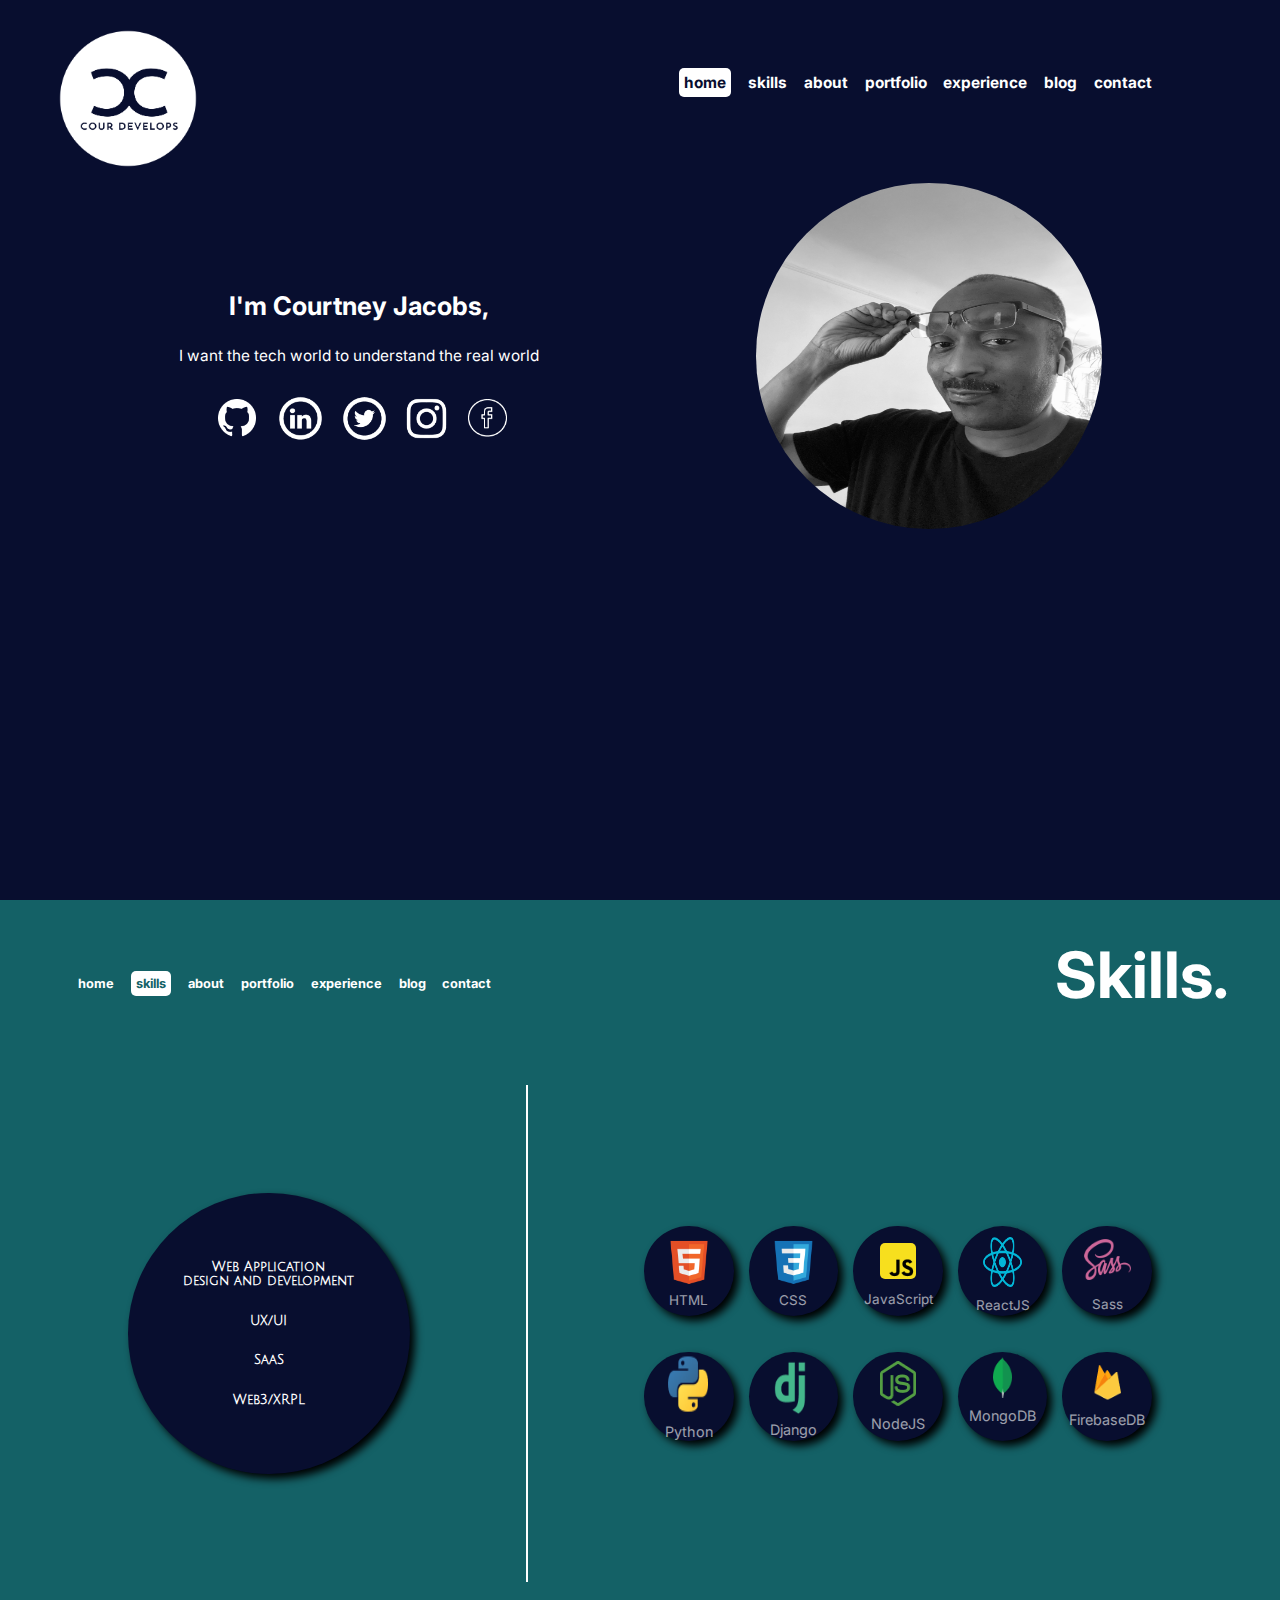
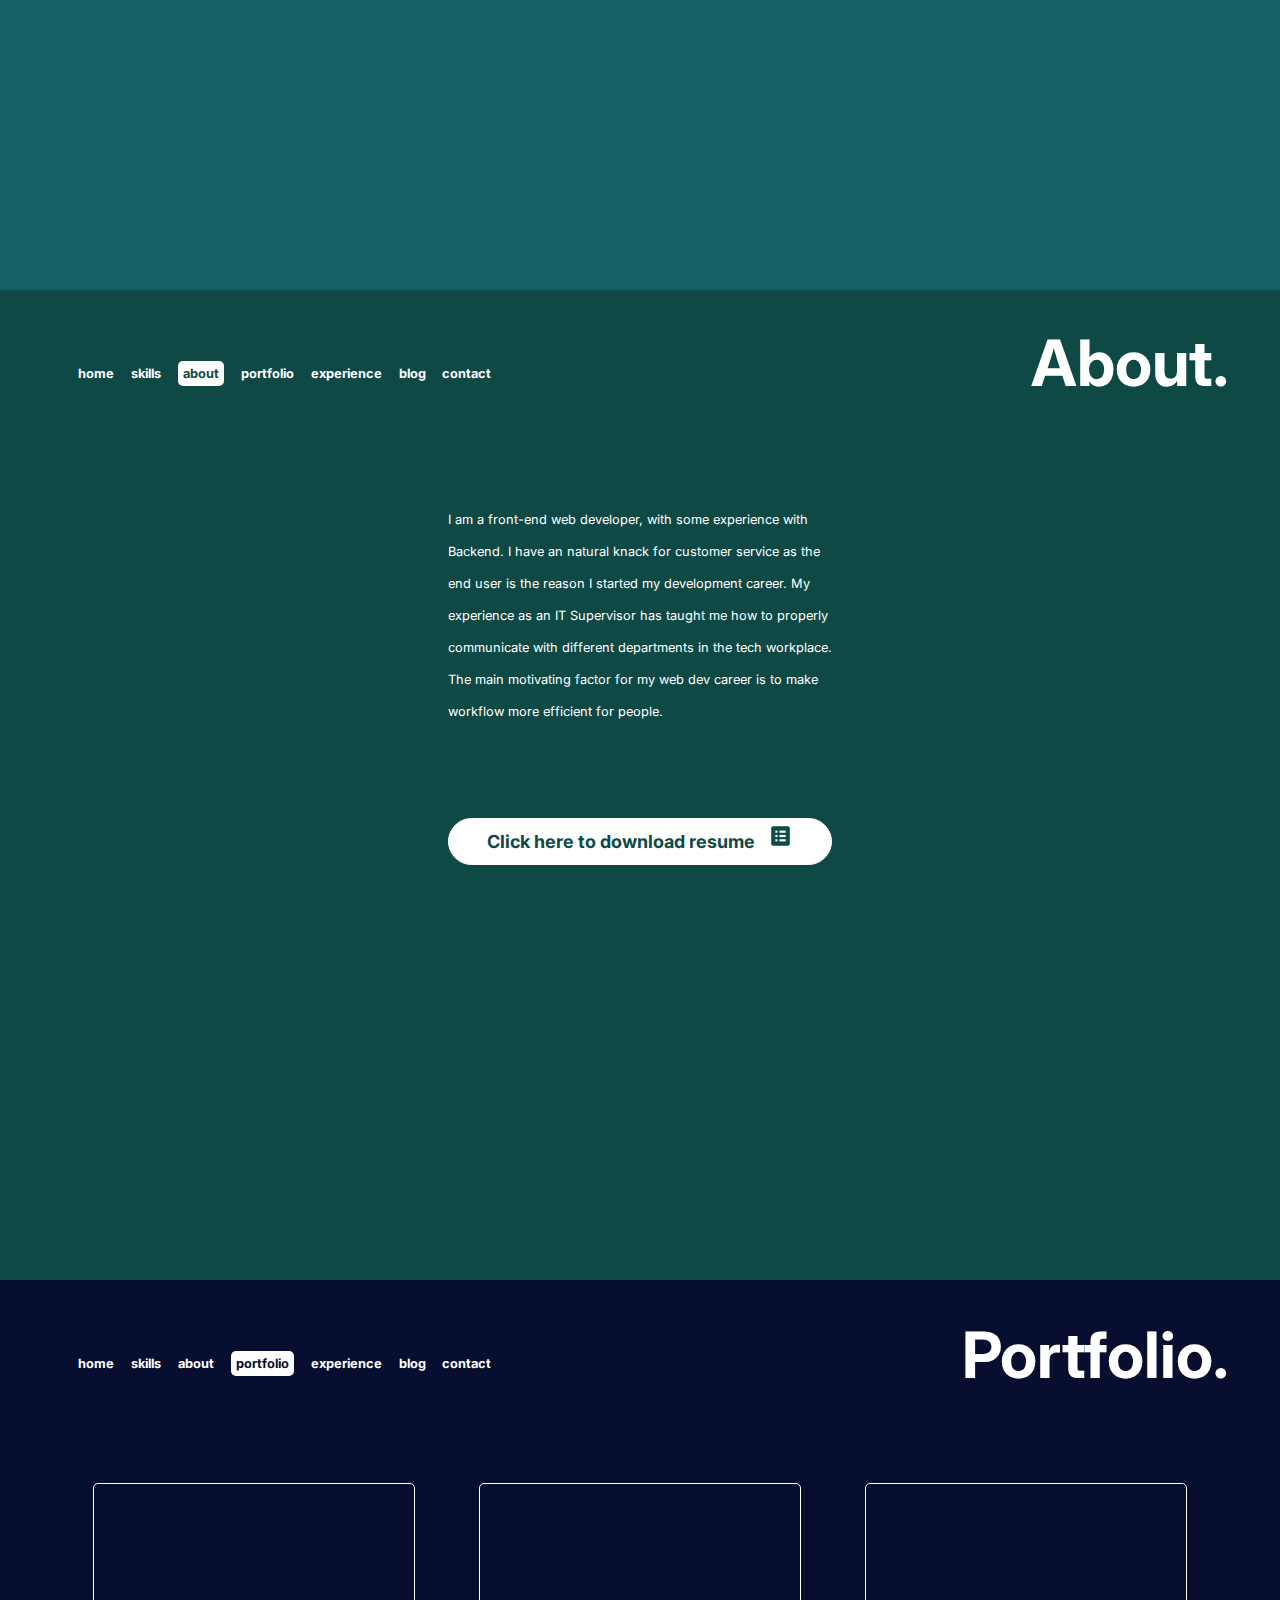
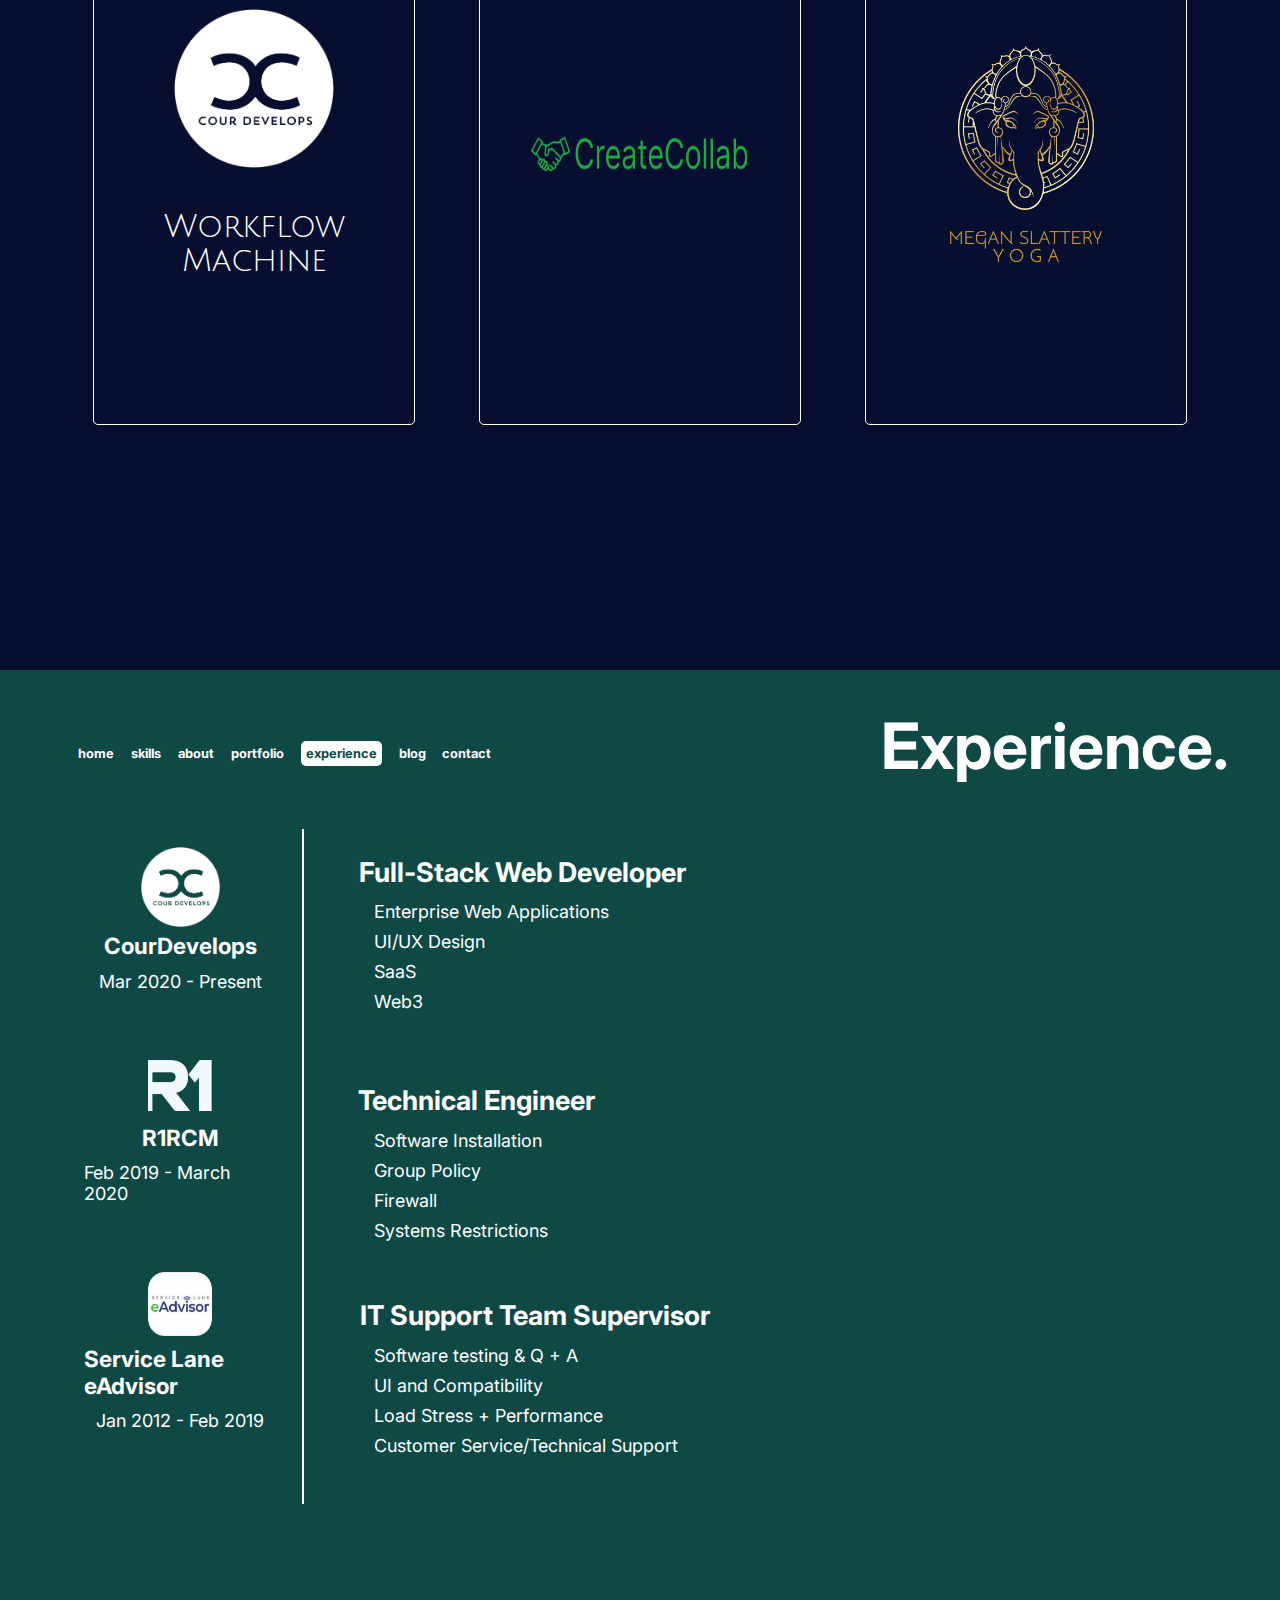
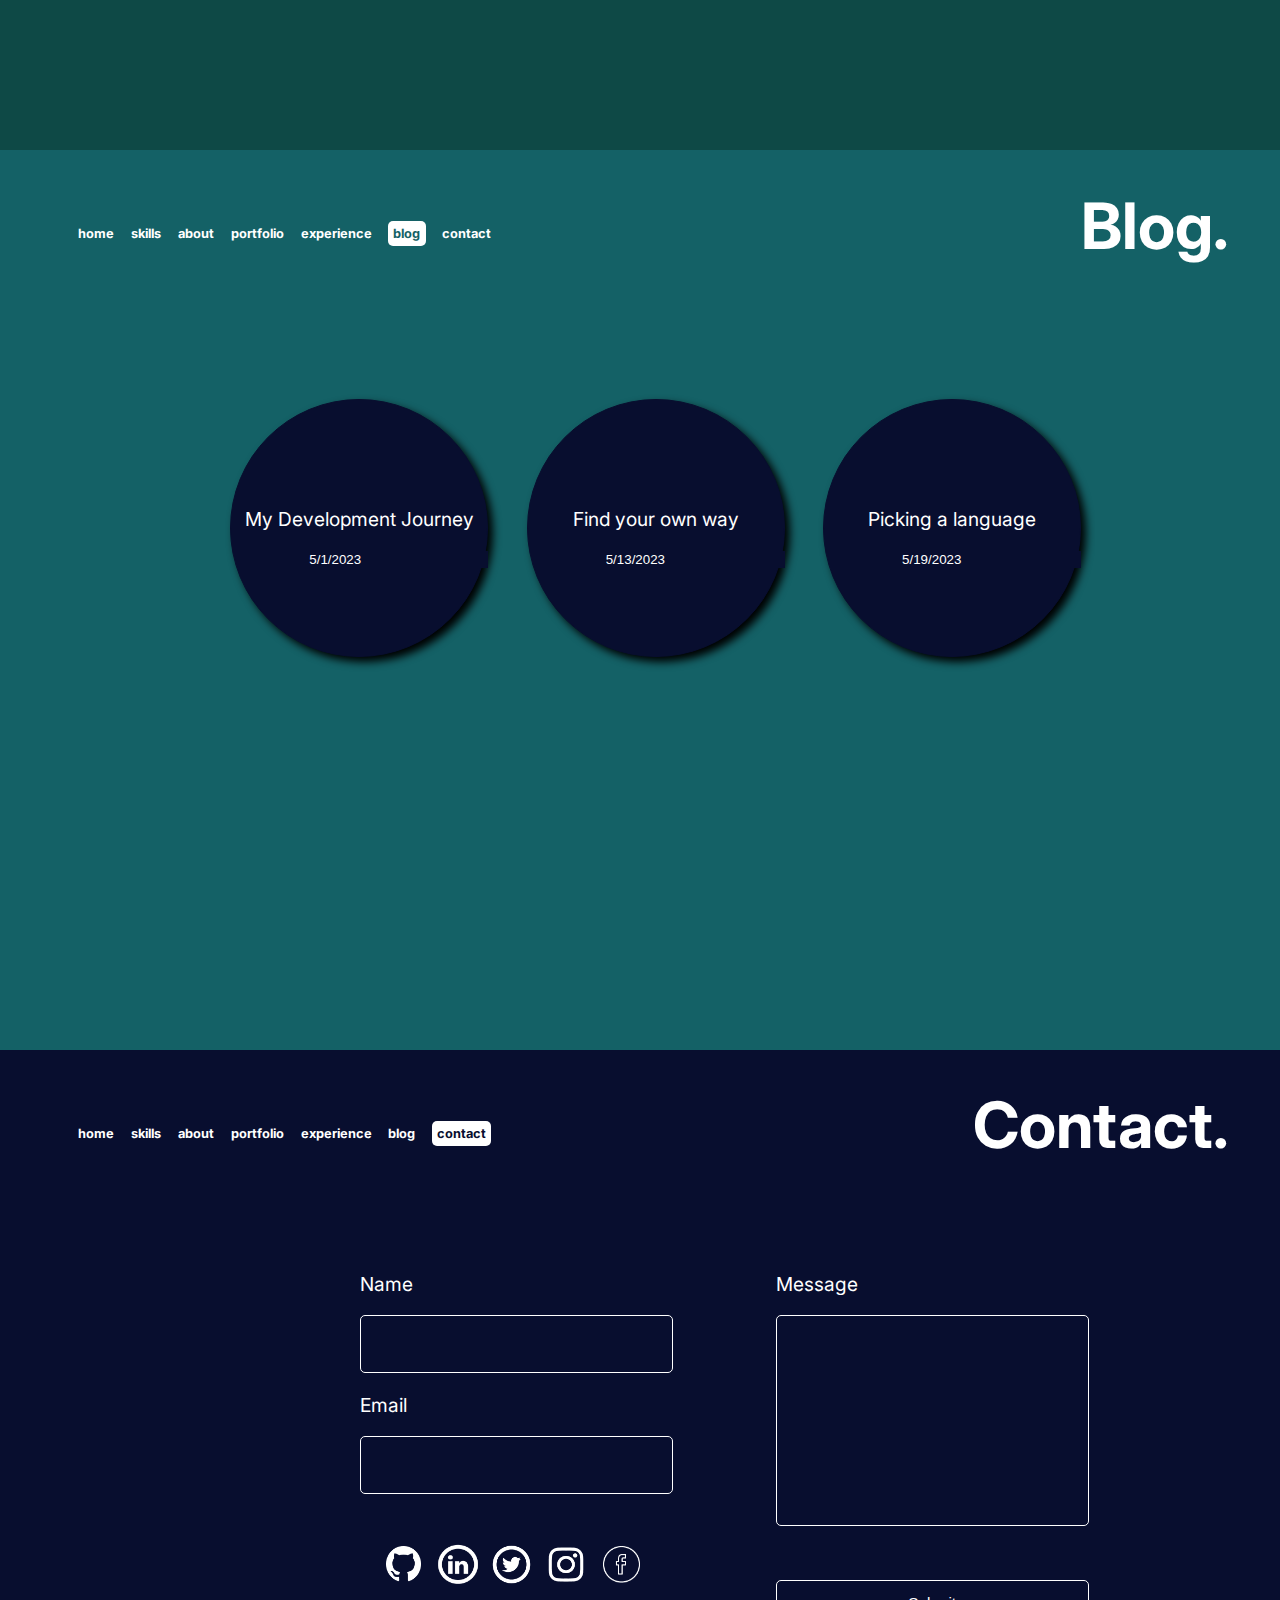
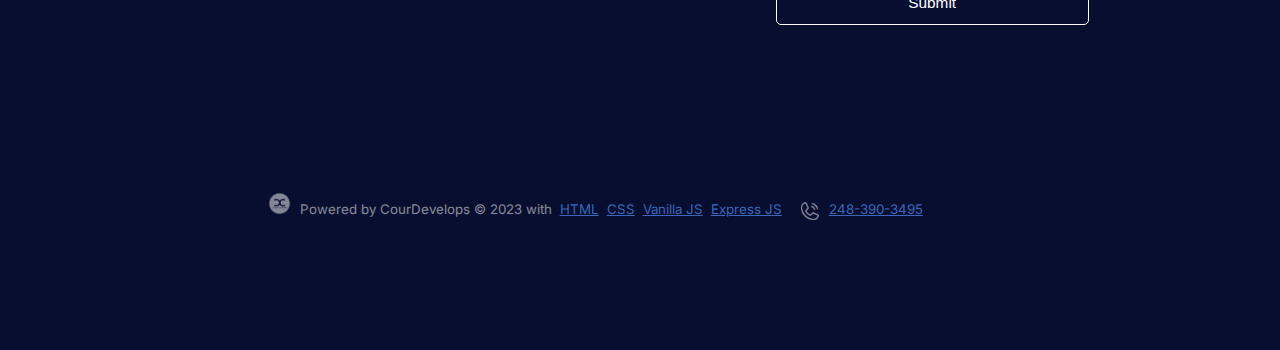
<file: index.html>
<!DOCTYPE html>
<html lang="en">
<head>
    <meta charset="UTF-8">
    <meta http-equiv="X-UA-Compatible" content="IE=edge">
    <meta name="viewport" content="width=device-width, initial-scale=1.0">
    <title>CourDevelops</title>

    <link rel="stylesheet" href="style.css">
</head>
<body>

    <!-- HOUSE OF THE WHOLE PAGE-->
    <div class="house">

        <!-- SELECTOR ID -->
        <div id="homeselect">

            <!-- HOME PAGE SECTION -->
            <div class="home">

                <!-- TOP Level of Home page -->
                <div class="tophome">
                    <!-- CourDevsLogo -->
                    <div class="logo">
                        <a href="#"><img class="tops" src="./img/logo/white_logo_transparent_background.png" alt="logo"></a>
                    </div>
                    <!-- NavBar -->
                    <div class="navbar tops">
                        <ul>
                            <li><a id="selected" href="#homeselect">home</a></li>
                            <li><a href="#skillsselect">skills</a></li>
                            <li><a href="#aboutselect">about</a></li>
                            <li><a href="#portfolioselect">portfolio</a></li>
                            <li><a href="#experienceselect">experience</a></li>
                            <li><a href="#blogselect">blog</a></li>
                            <li><a href="#contactselect">contact</a></li>
                        </ul>
                    </div>
                </div>

                <div class="bothome">
                    <div class="grid-container">
                        
                        <div class="header">
                            <p id="header">I'm Courtney Jacobs,</p>
                            <p id="para">I want the tech world to understand the real world</p>
                        </div>
                       
                        <div class="socials">
                            <a class="center" target="_blank" href="https://github.com"><img id="github" src="./img/socials/github.png" alt="github"></a>
                            <a class="center" target="_blank" href="https://linkedin.com"><img id="linkedin" src="./img/socials/linkedin.png" alt="linkedin"></a>
                            <a class="center" target="_blank" href="https://twitter.com"><img id="twitter" src="./img/socials/twitter.png" alt="twitter"></a>
                            <a class="center" target="_blank" href="https://instagram.com"><img id="instagram" src="./img/socials/instagram.png" alt="instagram"></a>
                            <a class="center" target="_blank" href="https://facebook.com"><img id="facebook" src="./img/socials/facebook.png" alt="facebook"></a>
                        </div>
    
                        <!-- Headshot -->
                        <div class="grid-item photo"><img class="center" src="./img/headshots/Rename.jpg" alt="me"></div>
                    </div>
                </div>
                <!-- <h1>Home Page</h1> -->
            </div>
        </div>

        <!-- SELECTOR ID -->
        <div id="skillsselect">
            <!-- SKILLS -->
            <div class="skills">
                <!-- TOP OF PAGE -->
                <div class="topskills">
                    <h1>Skills.</h1>

                        <!-- NavBar -->
                        <div class="navbar tops">
                            <ul>
                                <li><a href="#homeselect">home</a></li>
                                <li><a id="selected" href="#skillsselect">skills</a></li>
                                <li><a href="#aboutselect">about</a></li>
                                <li><a href="#portfolioselect">portfolio</a></li>
                                <li><a href="#experienceselect">experience</a></li>
                                <li><a href="#blogselect">blog</a></li>
                                <li><a href="#contactselect">contact</a></li>
                            </ul>
                        </div>
                </div>

                <div class="pageskills">
                    <div class="skillslist lefts">
                        <div class="skillscontent">
                            <div class="list">
                                <p>Web Application <br> design and development</p>
                                <p>UX/UI</p>
                                <p>SaaS</p>
                                <p>Web3/XRPL</p>
                            </div>
                        </div>
                    </div>

                    <div class="vl"></div>

                    <div class="skillicons">
                        <!-- FRONTEND -->
                        <div class="front">
                            <div class="skilltype">
                                <!-- <P>Frontend</P> -->
                            </div>
                            <!-- icons -->
                            <div class="icons">

                                <!-- HTML CIRCLE -->
                                <div class="iconblock righttwos" id="htmlcircle">
                                    <!-- HERE is where the image goes -->
                                    <div id="html">
                                        <img src="./img/skills/newfrontend/htmlshield.png" alt="html">
                                        <p>HTML</p>
                                    </div>
                                </div>
                               

                                <!-- CSS CIRCLE -->
                                <div class="iconblock rightthrees" id="csscircle">
                                    <div id="css">
                                        <img src="./img/skills/newfrontend/cssshield.png" alt="css">
                                        <p>CSS</p>
                                    </div>
                                </div>

                                <!-- JS CIRCLE -->
                                <div class="iconblock rightfours" id="jscircle">
                                    <div id="js">
                                        <img src="./img/skills/newfrontend/javascript.png" alt="js">
                                        <p>JavaScript</p>
                                    </div>
                                </div>

                                <!-- REACT CIRCLE -->
                                <div class="iconblock rightfives" id="reactcircle">
                                    <div id="react">
                                        <img src="./img/skills/newfrontend/reactjs.png" alt="reactjs">
                                        <p>ReactJS</p>
                                    </div>
                                </div>

                                <!-- SASS CIRCLE -->
                                <div class="iconblock rightsixes" id="sasscircle">
                                    <div id="sass">
                                        <img src="./img/skills/newfrontend/sass.png" alt="sass">
                                        <p>Sass</p>
                                    </div>
                                </div>

                                <!-- TAILWIND CIRCLE -->
                                <!-- <div class="iconblock" id="tailwindcircle">
                                    <div id="tailwind">
                                        <img src="/img/skills/newfrontend/tailwindcss.png" alt="tailwind">
                                        <p>Tailwind CSS</p>
                                    </div>
                                </div> -->

                            </div>
                        </div>
                        <!-- BACKEND -->
                        <div class="back">
                            <!-- <P>Backend</P> -->
                            <!-- icons -->
                            <div class="icons">

                                <!-- PYTHON -->
                                <div class="iconblock righttwos" id="pythoncircle">
                                    <!-- HERE is where the image goes -->
                                    <div id="python">
                                        <img src="./img/skills/newfrontend/python.png" alt="python">
                                        <p>Python</p>
                                    </div>
                                </div>

                                <!-- DJANGO -->
                                <div class="iconblock rightthrees" id="djangocircle">
                                    <div id="django">
                                        <img src="./img/skills/newfrontend/django.png" alt="django">
                                        <p>Django</p>
                                    </div>
                                </div>
                                <!-- NODEJS -->
                                <div class="iconblock rightfours" id="nodejscircle">
                                    <div id="nodejs">
                                        <img src="./img/skills/newfrontend/nodejs.png" alt="nodejs">
                                        <p>NodeJS</p>
                                    </div>
                                </div>
                                <!-- POSTGRE SQL -->
                                <!-- <div class="iconblock" id="postgrecircle">
                                    <div id="postgre">
                                        <img src="/img/skills/newfrontend/postgresql.png" alt="postgresql">
                                        <p>PostgreSQL</p>
                                    </div>
                                </div> -->
                                <!-- MONGO DB -->
                                <div class="iconblock rightfives" id="mongodbcircle">
                                    <div id="mongodb">
                                        <img src="./img/skills/newfrontend/mongo.png" alt="mongodb">
                                        <p>MongoDB</p>
                                    </div>
                                </div>
                                <!-- FIREBASE -->
                                <div class="iconblock rightsixes" id="firebasecircle">
                                    <div id="firebase">
                                        <img src="./img/skills/newfrontend/firebase.png" alt="firebase">
                                        <p>FirebaseDB</p>
                                    </div>
                                </div>
                            </div>
                        </div>
                </div>
            </div>
        </div>

        <!-- SELECTOR ID -->
        <div id="aboutselect">

            <!-- ABOUT -->
            <div class="about">

                <!-- TOP OF PAGE -->
                <div class="abouttop">
                    <h1>About.</h1>

                    <!-- NavBar -->
                    <div class="navbar tops">
                        <ul>
                            <li><a href="#homeselect">home</a></li>
                            <li><a href="#skillsselect">skills</a></li>
                            <li><a id="selected" href="#aboutselect">about</a></li>
                            <li><a href="#portfolioselect">portfolio</a></li>
                            <li><a href="#experienceselect">experience</a></li>
                            <li><a href="#blogselect">blog</a></li>
                            <li><a href="#contactselect">contact</a></li>
                        </ul>
                    </div>

                </div>

                <!-- The info -->
            <div class="infoblock">

                <div class="info centers">
                    <p>I am a front-end web developer, with some experience with Backend. I have an 
                        natural knack for customer service as the end user is the reason I started my development career.
                        My experience as an IT Supervisor has taught me how to properly communicate with different
                        departments in the tech workplace.  The main motivating factor for my web dev career is to 
                        make workflow more efficient for people.
                        <!-- <br><br> -->
                        <!-- purposeful
                        resourceful
                        communicator
                        creator
                        problem solver</p> -->
                        <div class="resume lefts">
                            <a href="#">
                                Click here to download resume 
                                <!-- <img src="/img/socials/resume.png" alt="resume">s -->
                            </a>
                            <img src="./img/socials/resumegreen.png" alt="resume">
                        </div>
                    </p>
                </div>

                <!-- <div class="coding">
                    <img class="center" src="/img/headshots/SmileHeadshotBW.jpg" alt="actionshot">
                </div> -->

            </div>
            </div>
        </div>

        <!-- SELECTOR ID -->
        <div id="portfolioselect">

            <!-- PORTFOLIO -->
            <div class="portfolio">

                <!-- TOP OF PAGE -->
                <div class="portfoliotop">
                    <h1>Portfolio.</h1>
                    <!-- NavBar -->
                    <div class="navbar tops">
                        <ul>
                            <li><a href="#homeselect">home</a></li>
                            <li><a href="#skillsselect">skills</a></li>
                            <li><a href="#aboutselect">about</a></li>
                            <li><a id="selected" href="#portfolioselect">portfolio</a></li>
                            <li><a href="#experienceselect">experience</a></li>
                            <li><a href="#blogselect">blog</a></li>
                            <li><a href="#contactselect">contact</a></li>
                        </ul>
                    </div>

                </div>

                <!-- Container -->
            <div class="portcontainer">

                    <!-- APP HEADER -->
                    <!-- <div class="appsheader">
                        <p>Web Applications and Designs</p>
                    </div> -->
                    <!-- APPLICATIONS -->
                    <div class="appcontainer">
                        
                        <!-- App #1 -->
                        <div class="app1 lefts">
                            <div class="app1cover" href="#">
                                <img src="./img/logo/white_logo_transparent_background.png" alt="CourDevelops">
                                <p>Workflow Machine</p>
                            </div>

                            <!-- Hover Content -->
                            <div class="app1content">
                                <div class="app1description">
                                    <p>A workflow management application for web developers</p>
                                </div>
            
                                <div class="apptechnologies">
                                    <h3>Technologies used:</h3>
                                    <div class="apptechcircles">
                                        <div class="apptechcircle">
                                            <div id="react">
                                                <img src="./img/petiteicons/petitereact.png" alt="react">
                                                <p>ReactJS</p>
                                            </div>
                                        </div>
                                        <div class="apptechcircle">
                                            <div id="express">
                                                <img src="./img/petiteicons/petiteexpressjs.png" alt="express">
                                                <p>Express</p>
                                            </div>
                                        </div>
                                        <div class="apptechcircle">
                                            <div id="firebase">
                                                <img src="./img/petiteicons/petitefirebase.png" alt="firebase">
                                                <p>Firebase</p>
                                            </div>
                                        </div>
                                    </div>

                                    <!-- Accomplishments -->
                                    <div class="accomplishments">
                                        <h3>Accomplishments:</h3>
                                        <p>Authentication and multiple accounts</p>
                                        <p>Email and text notifications</p>
                                        <p>DOM Updates with a button click</p>
                                        <p>Database integrations</p>
                                        <p>Web3 payments</p>
                                    </div>

                                    <!-- Links -->
                                    <div class="links">
                                        <div class="linkto">
                                            <!-- <p>Link</p> -->
                                            <a href="#">
                                                <img src="./img/petiteicons/petitelink.png" alt="link">
                                            </a>
                                        </div>
                
                                        <div class="github">
                                            <!-- <p>GitHub</p> -->
                                            <a href="https://github.com/courthub74/HoverEffect" target="_blank">
                                                <img src="./img/petiteicons/petitegithub.png" alt="github">
                                            </a>
                                        </div>
                                    </div>

                                </div>
            
            
                                <!-- Line through -->
                                <!-- <div class="line"></div> -->
            
                                
                            </div>
                        </div>
                        <!-- App #2 -->
                        <div class="app2 centers">
                            <div class="app2cover" href="#">
                                <img src="./img/experience/experience/CreateCollab.png" alt="CreateCollab">
                            </div>

                            <!-- Hover Content -->
                            <div class="app2content">
                                <div class="app2description">
                                    <p>A freelance matchmaker app to help junior web developers gain work experience.</p>
                                </div>

                                <!-- <div class="app2solution">
                                    <p>Saving new freelance developers hours of job searching 
                                        and employers hours of vetting time in searching for employees for a specified job</p>
                                </div> -->
            
                                <div class="apptechnologies">
                                    <h3>Technologies used:</h3>
                                    <div class="apptechcircles">
                                        <div class="apptechcircle">
                                            <div id="react">
                                                <img src="./img/petiteicons/petitereact.png" alt="react">
                                                <p>ReactJS</p>
                                            </div>
                                        </div>
                                        <div class="apptechcircle">
                                            <div id="express">
                                                <img src="./img/petiteicons/petiteexpressjs.png" alt="express">
                                                <p>Express</p>
                                            </div>
                                        </div>
                                        <div class="apptechcircle">
                                            <div id="firebase">
                                                <img src="./img/petiteicons/petitemongodb.png" alt="mongodb">
                                                <p>MongoDB</p>
                                            </div>
                                        </div>
                                    </div>

                                    <!-- Accomplishments -->
                                    <div class="accomplishments">
                                        <h3>Accomplishments:</h3>
                                        <p>Authentication and multiple accounts</p>
                                        <p>Specific algorithm for job vetting</p>
                                        <p>Makes work experience more excessable</p>
                                        <p>Database integrations</p>
                                        <p>Web3 payments</p>
                                    </div>

                                </div>
            
            
                                <!-- Line through -->
                                <!-- <div class="line"></div> -->
            
                                <!-- Links -->
                                <div class="links">
                                    <div class="linkto">
                                        <!-- <p>Link</p> -->
                                        <a href="#">
                                            <img src="./img/petiteicons/petitelink.png" alt="link">
                                        </a>
                                    </div>
            
                                    <div class="github">
                                        <!-- <p>GitHub</p> -->
                                        <a href="https://github.com/courthub74/HoverEffect">
                                            <img src="./img/petiteicons/petitegithub.png" alt="github">
                                        </a>
                                    </div>
                                </div>
                            </div>
                        </div>
                        <!-- App #3 -->
                        <div class="app3 rights">
                            <!-- App3 Cover -->
                            <div class="app3cover" href="https://meganslatteryyoga.com" target="_blank">
                                <img src="./img/experience/experience/MSYLogo.png" alt="MSY">
                            </div>

                            <!-- Hover Content -->
                            <div class="app3content">
                                <div class="app3description">
                                    <p>A custom design for Motor City Cruise <br> Wellness and yoga coach</p>
                                </div>

                                <!-- App Technologies -->
                                <div class="apptechnologies">
                                    <h3>Technologies used:</h3>
                                    <div class="apptechcircles">
                                        <div class="apptechcircle">
                                            <div id="figma">
                                                <img src="./img/petiteicons/petitefigma.png" alt="figma">
                                                <p>Figma</p>
                                            </div>
                                        </div>

                                        <div class="apptechcircle">
                                            <div id="wix">
                                                <img src="./img/petiteicons/petitewixsymbol.png" alt="wix">
                                                <p>Wix</p>
                                            </div>
                                        </div>

                                        <div class="apptechcircle">
                                            <div id="design">
                                                <img src="./img/petiteicons/petite-design-services.png" alt="design">
                                                <p>Design</p>
                                            </div>
                                        </div>
                                        
                                    </div>

                                    <!-- Accomplishments -->
                                    <div class="accomplishments">
                                        <h3>Accomplishments:</h3>
                                        <p>Custom designed website that:</p>
                                        <p>Mobile and Desktop versions</p>
                                        <p>Fits her brand</p>
                                        <p>Allows her to book client appointments directly</p>
                                        
                                    </div>

                                    <!-- Links -->
                                    <div class="links">
                                        <div class="linkto">
                                            <!-- <p>Link</p> -->
                                            <a href="#">
                                                <img src="./img/petiteicons/petitelink.png" alt="link">
                                            </a>
                                        </div>
                
                                        <div class="github">
                                            <!-- <p>GitHub</p> -->
                                            <a href="https://github.com/courthub74/HoverEffect">
                                                <img src="./img/petiteicons/petitegithub.png" alt="github">
                                            </a>
                                        </div>
                                    </div>
                                </div>
                            </div>
                        </div>
                        
                    </div>
                </div>
            </div>
        </div>

    
         <!-- SELECTOR ID -->
         <div id="experienceselect">

            <!-- BLOG -->
            <div class="experience">

                <!-- TOP OF PAGE -->
                <div class="experiencetop">
                    <h1>Experience.</h1>
                    <!-- NavBar -->
                    <div class="navbar tops">
                        <ul>
                            <li><a href="#homeselect">home</a></li>
                            <li><a href="#skillsselect">skills</a></li>
                            <li><a href="#aboutselect">about</a></li>
                            <li><a href="#portfolioselect">portfolio</a></li>
                            <li><a id="selected" href="#experienceselect">experience</a></li>
                            <li><a href="#blogselect">blog</a></li>
                            <li><a href="#contactselect">contact</a></li>
                        </ul>
                    </div>
                </div>

                <div class="experiencecontainer">

                    <div class="places">
    
                        <div class="courdevs centers">
                            <img src="./img/logo/white_logo_transparent_background.png" alt="Courdevelops">
                            <h3>CourDevelops</h3>
                            <p>Mar 2020 - Present</p>
                        </div>
    
                        <div class="r1rcm centers">
                            <img src="./img/experience/past jobs/R1 1.png" alt="R1">
                            <h3>R1RCM</h3>
                            <p>Feb 2019 - March 2020</p>
                        </div>
    
                        <div class="slea centers">
                            <img src="./img/experience/past jobs/SLEA.png" alt="SLEA">
                            <h3>Service Lane eAdvisor</h3>
                            <p>Jan 2012 - Feb 2019</p>
                        </div>
                    </div>
    
                    <!-- Vert Line -->
                    <div class="vl2"></div>
    
                    <div class="descriptions lillefts">
    
                        <div class="courdevelops">
                            <h3>Full-Stack Web Developer</h3>
                            <div class="descriptionlist">
                                <ul>
                                    <!-- <li>Design and development of:</li> -->
                                    <li>Enterprise Web Applications</li>
                                    <li>UI/UX Design</li>
                                    <li>SaaS</li>
                                    <li>Web3</li>
                                </ul>
                          </div>
                        </div>
    
                        <div class="r1description">
                            <h3>Technical Engineer</h3>
                            <div class="descriptionlist">
                                <ul>
                                    <li>Software Installation</li>
                                    <li>Group Policy</li>
                                    <li>Firewall</li>
                                    <li>Systems Restrictions</li>
                                </ul>
                          </div>
                        </div>
    
                        <div class="sleadescription">
                            <h3>IT Support Team Supervisor</h3>
                            <div class="descriptionlist">
                                <ul>
                                    <li>Software testing & Q + A</li>
                                    <li>UI and Compatibility</li>
                                    <li>Load Stress + Performance</li>
                                    <li>Customer Service/Technical Support</li>
                                </ul>
                          </div>
                        </div>
    
                    </div>
                </div>
            </div>
        </div>

         <!-- BLOG SELECTION -->
        <!-- SELECTOR ID -->
        <div id="blogselect">
            <!-- BLOG -->
            <div class="blog">
                <!-- TOP OF PAGE -->
                <div class="blogtop">
                    <h1>Blog.</h1>
                    <!-- NavBar -->
                    <div class="navbar tops">
                        <ul>
                            <li><a href="#homeselect">home</a></li>
                            <li><a href="#skillsselect">skills</a></li>
                            <li><a href="#aboutselect">about</a></li>
                            <li><a href="#portfolioselect">portfolio</a></li>
                            <li><a href="#experienceselect">experience</a></li>
                            <li><a id="selected" href="#blogselect">blog</a></li>
                            <li><a href="#contactselect">contact</a></li>
                        </ul>
                    </div>
                </div>

                <!-- BLOG CONTAINER -->
                <section class="blogcontainer">
                    <!-- The SideScroll Arrow -->
                    <!-- <div class="arrow" id="scrollthrough">
                        <img src="/img/arrows/SideScroll.png" alt="arrow">
                    </div> -->
                    <!-- The outline for the X Scroll -->
                    <div class="outline">
                        <!-- These will be created through the backend in Express JS -->
                        <!-- Blog Circles -->
                        <div class="blogcircles rightfours">
                            <!-- each blog circle -->
                            <a href="/staticblog1/blogone.html" class="blogcircle">
                                <p>My Development Journey</p>
                                <input value="5/1/2023"></input>
                            </a>
                        </div>
                        <div class="blogcircles rightfives">
                            <!-- each blog circle -->
                            <a href="#" class="blogcircle">
                                <p>Find your own way</p>
                                <input value="5/13/2023"></input>
                            </a>
                        </div> 
                        <div class="blogcircles rightsixes">
                            <!-- each blog circle -->
                            <a href="#" class="blogcircle">
                                <p>Picking a language</p>
                                <input value="5/19/2023"></input>
                            </a>
                        </div>

                        <!-- <div class="blogcircles rightsixes">
                            <a href="#" class="blogcircle">
                                <p>Don't give up</p>
                                <input value=`${Date.now()}`>
                            </a>
                        </div> -->

                    
                    </div>
                    <!-- The SideScroll Arrow -->
                    <!-- <div class="arrow" id="scrollback">
                        <img src="/img/arrows/SideScrollBack.png" alt="arrow">
                    </div> -->
            </div>
        </div>

        <!-- SELECTOR ID -->
        <div id="contactselect">

            <!-- CONTACT -->
            <div class="contact">
                <!-- TOP OF PAGE -->
                <div class="contacttop">
                    <h1>Contact.</h1>
                    <!-- NavBar -->
                    <div class="navbar tops">
                        <ul>
                            <li><a href="#homeselect">home</a></li>
                            <li><a href="#skillsselect">skills</a></li>
                            <li><a href="#aboutselect">about</a></li>
                            <li><a href="#portfolioselect">portfolio</a></li>
                            <li><a href="#experienceselect">experience</a></li>
                            <li><a href="#blogselect">blog</a></li>
                            <li><a id="selected" href="#contactselect">contact</a></li>
                        </ul>
                    </div>
                </div>

                <!-- CONTACT BODY -->
                <div class="contactcontainer">
                    <form action="#" method="POST">
                        <div class="nameemaildiv">
                            <!-- NAME -->
                            <div class="name">
                                <p>Name</p>
                                <input type="text" id="name">
                            </div>
                            <!-- EMAIL -->
                            <div class="email">
                                <p>Email</p>
                                <input type="email" id="email">
                            </div>
                            <!-- SOCIALS -->
                            <div class="socials centers">
                                <a id="github" target="_blank" href="https://github.com"><img src="./img/socials/github.png" alt="github"></a>
                                <a id="linkedin" target="_blank" href="https://linkedin.com"><img src="./img/socials/linkedin.png" alt="linkedin"></a>
                                <a id="twitter" target="_blank" href="https://twitter.com"><img src="./img/socials/twitter.png" alt="twitter"></a>
                                <a id="instagram" target="_blank" href="https://instagram.com"><img src="./img/socials/instagram.png" alt="instagram"></a>
                                <a id="facebook" target="_blank" href="https://facebook.com"><img src="./img/socials/facebook.png" alt="facebook"></a>
                            </div>
                        </div>
        
                        <div class="messageandsubmitdiv">
                            <!-- MESSAGE -->
                            <div class="message">
                                <p>Message</p>
                                <input type="text" id="message">
                            </div>
                            <!-- SUBMIT BUTTON -->
                            <div class="submit">
                                <button type="submit">Submit</button>
                            </div>
                        </div>
                    </form>
                </div>

                <!-- FOOTER -->
                <footer>
                    <small>
                        <img src="./img/logo/white_logo_transparent_background.png" alt="CourDevelops">
                        <div class="smallprint">
                            <p>Powered by CourDevelops &copy; 2023 with</p>
                            <!-- <img src="/img/logo/white_logo_transparent_background.png" alt="CourDevelops"> -->
                            <a href="#">HTML</a>
                            <a href="#">CSS</a>
                            <a href="#">Vanilla JS</a>
                            <a href="#">Express JS</a>
                            <br>
                            <span><img id="phone" src="./img/socials/phonecall.png" alt="phonecall"></span><a href="#">248-390-3495</a>
                            <!-- <img src="/img/logo/white_logo_transparent_background.png" alt="CourDevelops"> -->
                        </div>
                    </small>
                </footer>
            </div>
        </div>
    </div>

    <!-- SCROLL ANIMATIONS JS -->
    <script src="scroll.js"></script>

    <!-- BLOG SCROLL JS -->
    <script src="/blogscroll.js"></script>
    
</body>
</html>
</file>
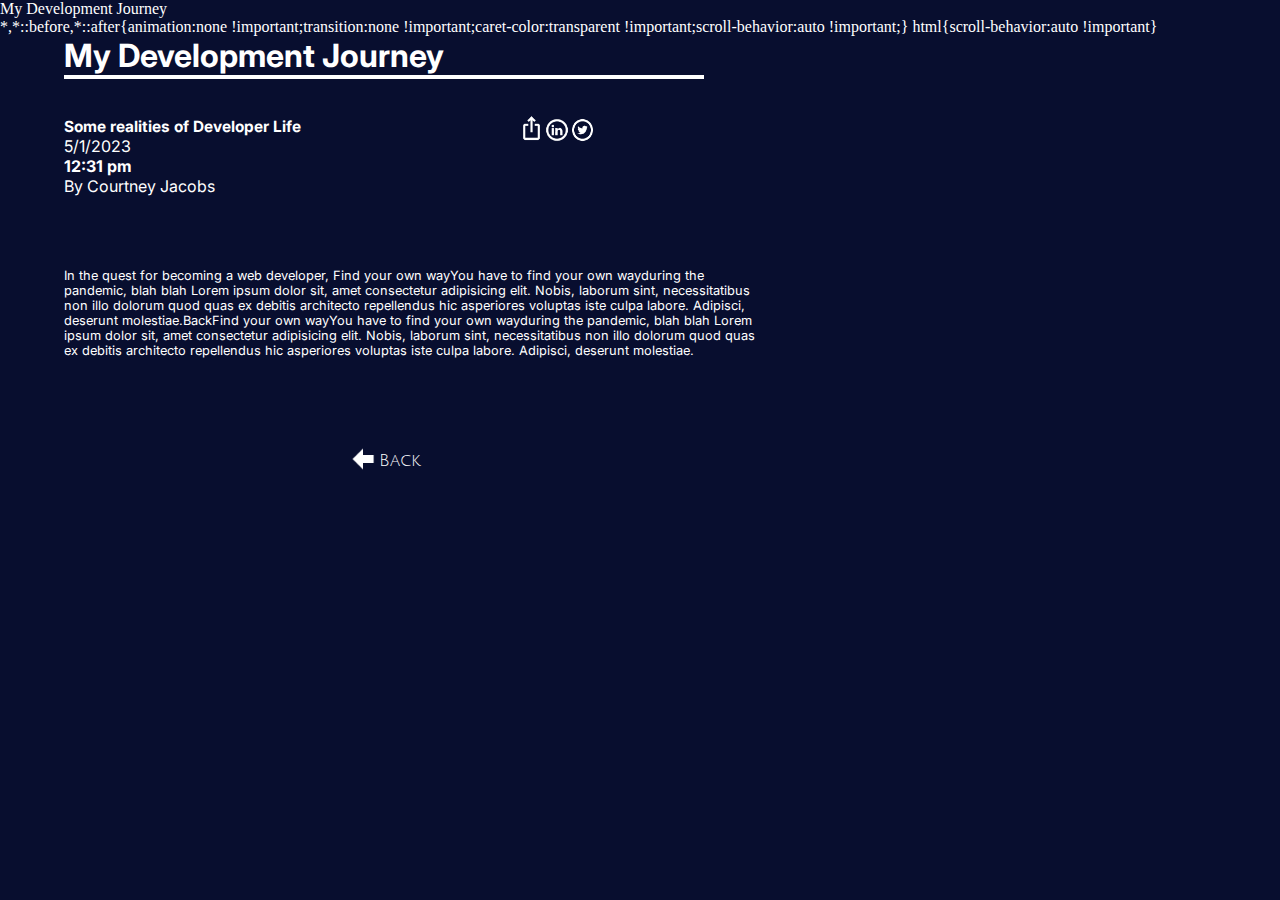
<file: staticblog/blogone.html>
<!DOCTYPE html>
<html lang="en">
<head>
    <meta charset="UTF-8">
    <meta http-equiv="X-UA-Compatible" content="IE=edge">
    <meta name="viewport" content="width=device-width, initial-scale=1.0">
    <title>My Development Journey</title>

    <!-- CSS -->
    <link rel="stylesheet" href="staticblog.css">
</head>
<body>

    <div class="container">

        <!-- Header -->
        <section class="header">
            <h1>My Development Journey</h1>
            <hr>
        </section>

        <!-- Description and Social Media section -->
        <section class="description">
            <div class="descrips">
                <h3>Some realities of Developer Life</h3>
                <p>5/1/2023</p>
                <p><b>12:31 pm</b></p>
                <p>By Courtney Jacobs</p>
            </div>

            <div class="socials">
                <a href="#"><img id="share" src="/img/blogicons/share.png" alt="Share"></a>
                <a href="#"><img id="linkedin" src="/img/blogicons/linkedin.png" alt="linkedin"></a>
                <a href="#"><img id="twitter" src="/img/blogicons/twitter.png" alt="twitter"></a>
            </div>
        </section>

        <!-- The Content Body -->
        <section class="content">
            <p>In the quest for becoming a web developer, Find your own 
                wayYou have to find your own wayduring the pandemic, 
                blah blah Lorem ipsum dolor sit, amet consectetur adipisicing elit. 
                Nobis, laborum sint, necessitatibus non illo dolorum quod quas ex 
                debitis architecto repellendus hic asperiores voluptas iste culpa 
                labore. Adipisci, deserunt molestiae.BackFind your own wayYou 
                have to find your own wayduring the pandemic, blah blah Lorem 
                ipsum dolor sit, amet consectetur adipisicing elit. Nobis, laborum 
                sint, necessitatibus non illo dolorum quod quas ex debitis 
                architecto repellendus hic asperiores voluptas iste culpa labore. 
                Adipisci, deserunt molestiae.</p>
        </section>

        <!-- Back Button -->
        <section class="backbutton">
            <div class="arrow">
                <img id="arrow" src="/img/blogicons/backarrow.png" alt="backarrow">
                <a href="javascript:window.history.back();">Back</a>
                 <!-- CourDevelops Logo -->
                <!-- <img id="logo" src="/img/logo/white_logo_transparent_background.png" alt="CourDevelops"> -->
            </div>
        </section>

        <!-- CourDevelops Logo -->
        <!-- <img src="/img/logo/white_logo_transparent_background.png" alt="CourDevelops"> -->

    </div>
    
</body>
</html>
</file>
<file: style.css>
@import url("https://fonts.googleapis.com/css2?family=Inter:wght@300;400;700&family=Julius+Sans+One&family=Roboto:wght@900&display=swap");
* {
  scroll-behavior: smooth;
  scroll-snap-type: y mandatory;
}
* body {
  margin: 0;
  font-family: "Inter", sans-serif;
}
* body .house {
  display: flex;
  flex-direction: column;
}
* body .house .home {
  background-color: #080E2F;
  height: 100vh;
  color: white;
}
* body .house .home .tophome {
  display: flex;
  justify-content: space-between;
}
* body .house .home .tophome img {
  width: 12vw;
  height: 12vw;
  padding: 1vw;
  margin: 1vh 0 0 3vw;
}
* body .house .home .tophome .navbar ul {
  text-align: center;
  margin: 8vh 9vw 0 0;
}
* body .house .home .tophome .navbar ul a {
  cursor: pointer;
  color: white;
  text-decoration: none;
}
* body .house .home .tophome .navbar ul a #selected {
  background-color: white;
  color: #080E2F;
}
* body .house .home .tophome .navbar ul li {
  display: inline;
  padding: 0 1vw 0 0;
  list-style: none;
  font-size: 1.2vw;
  font-weight: bold;
}
* body .house .home .tophome .navbar ul a {
  cursor: pointer;
  color: white;
  text-decoration: none;
}
* body .house .home .tophome .navbar ul #selected {
  background-color: white;
  color: #080E2F;
  border-radius: 5px;
  padding: 0.4vw;
}
* body .house .home .bothome .grid-container {
  display: grid;
  margin: 0 10vw 0 0;
}
* body .house .home .bothome .grid-container .header {
  text-align: center;
  grid-column: 1;
  margin: 8vh 0 0 12vw;
}
* body .house .home .bothome .grid-container .header #header {
  font-size: 2vw;
  font-weight: bold;
}
* body .house .home .bothome .grid-container .header #para {
  font-size: 1.2vw;
}
* body .house .home .bothome .grid-container .socials {
  grid-column: 1;
  grid-row: 3;
  display: flex;
  align-items: center;
  margin: -25vh 0 0 17vw;
}
* body .house .home .bothome .grid-container .socials a #github {
  width: 3vw;
  height: 3vw;
}
* body .house .home .bothome .grid-container .socials a #linkedin {
  width: 4vw;
  height: 4vw;
  margin: 0 0 0 1.5vw;
}
* body .house .home .bothome .grid-container .socials a #twitter {
  width: 4vw;
  height: 4vw;
  margin: 0 0 0 1vw;
}
* body .house .home .bothome .grid-container .socials a #instagram {
  width: 4.6vw;
  height: 4.6vw;
  margin: 0 0 0 0.5vw;
}
* body .house .home .bothome .grid-container .socials a #facebook {
  width: 3vw;
  height: 3vw;
  margin: 0 0 0 1vw;
}
* body .house .home .bothome .grid-container .photo {
  grid-column: 2;
  grid-row: 1/span 3;
}
* body .house .home .bothome .grid-container .photo img {
  border-radius: 50%;
  width: 27vw;
  height: 27vw;
  margin-top: -1vh;
  margin-left: 15vw;
}
* body .house .skills {
  background-color: #146166;
  height: 110vh;
  color: white;
}
* body .house .skills .topskills {
  display: flex;
  justify-content: space-between;
  flex-direction: row-reverse;
}
* body .house .skills .topskills h1 {
  text-align: right;
  font-size: 5vw;
  margin: 4vh 4vw 0 0;
}
* body .house .skills .topskills .navbar ul {
  text-align: center;
  margin: 8vh 0 0 3vw;
}
* body .house .skills .topskills .navbar ul li {
  list-style: none;
  display: inline;
  padding: 0 1vw 0 0;
  font-size: 1vw;
  font-weight: bold;
}
* body .house .skills .topskills .navbar ul li a {
  text-decoration: none;
  color: white;
}
* body .house .skills .topskills .navbar ul #selected {
  background-color: white;
  color: #146166;
  border-radius: 5px;
  padding: 0.4vw;
}
* body .house .skills .pageskills {
  display: flex;
  justify-content: space-between;
  align-items: center;
  margin: 8vh 0 0 0;
}
* body .house .skills .pageskills .skillslist {
  margin-right: 5vw;
}
* body .house .skills .pageskills .skillslist .skillscontent {
  margin: 0 0 0 10vw;
}
* body .house .skills .pageskills .skillslist .skillscontent .list {
  background-color: #080E2F;
  color: white;
  font-family: "Julius Sans One", sans-serif;
  font-size: 1vw;
  font-weight: bold;
  border-radius: 50%;
  width: 22vw;
  height: 22vw;
  display: flex;
  flex-direction: column;
  align-items: center;
  justify-content: center;
  text-align: center;
  box-shadow: 5px 5px 8px black;
}
* body .house .skills .pageskills .vl {
  border: 1px solid white;
  height: 55vh;
}
* body .house .skills .pageskills .skillicons .front {
  margin: 0 0 4vh 0;
  position: relative;
  left: -5vw;
}
* body .house .skills .pageskills .skillicons .front .skilltype {
  margin: 0 0 0 10.8vw;
}
* body .house .skills .pageskills .skillicons .front .skilltype p {
  font-size: 1.4vw;
}
* body .house .skills .pageskills .skillicons .front .icons {
  display: flex;
  gap: 15px;
  margin: 0 5vw 0 10vw;
}
* body .house .skills .pageskills .skillicons .front .icons .iconblock {
  background-color: #080E2F;
  width: 7vw;
  height: 7vw;
  border-radius: 50%;
  box-shadow: 5px 5px 8px black;
}
* body .house .skills .pageskills .skillicons .front .icons .iconblock #html {
  display: flex;
  flex-direction: column;
  justify-content: center;
  align-items: center;
  height: 100%;
}
* body .house .skills .pageskills .skillicons .front .icons .iconblock #html img {
  width: 3.8vw;
  height: 7.6vh;
  margin: 3.5vh 0 0 0;
}
* body .house .skills .pageskills .skillicons .front .icons .iconblock #html P {
  font-size: 1.5vh;
  opacity: 0.6;
  margin: 0.5vh 0 3vh 0;
}
* body .house .skills .pageskills .skillicons .front .icons .iconblock #css {
  display: flex;
  flex-direction: column;
  justify-content: center;
  align-items: center;
  height: 100%;
}
* body .house .skills .pageskills .skillicons .front .icons .iconblock #css img {
  width: 3.8vw;
  height: 7.6vh;
  margin: 3.5vh 0 0 0;
}
* body .house .skills .pageskills .skillicons .front .icons .iconblock #css P {
  font-size: 1.5vh;
  opacity: 0.6;
  margin: 0.5vh 0 3vh 0;
}
* body .house .skills .pageskills .skillicons .front .icons .iconblock #js {
  display: flex;
  flex-direction: column;
  justify-content: center;
  align-items: center;
  height: 100%;
}
* body .house .skills .pageskills .skillicons .front .icons .iconblock #js img {
  width: 2.8vw;
  height: 5.5vh;
  border-radius: 5px;
  margin: 4vh 0 0 0;
}
* body .house .skills .pageskills .skillicons .front .icons .iconblock #js P {
  font-size: 1.5vh;
  opacity: 0.6;
  margin: 1.3vh 0 3vh 0;
}
* body .house .skills .pageskills .skillicons .front .icons .iconblock #react {
  display: flex;
  flex-direction: column;
  justify-content: center;
  align-items: center;
  height: 100%;
}
* body .house .skills .pageskills .skillicons .front .icons .iconblock #react img {
  width: 3vw;
  height: 5.5vh;
  margin: 1vh 0 0 0;
}
* body .house .skills .pageskills .skillicons .front .icons .iconblock #react p {
  font-size: 1.5vh;
  opacity: 0.6;
  margin: 1.2vh 0 0 0;
}
* body .house .skills .pageskills .skillicons .front .icons .iconblock #sass {
  display: flex;
  flex-direction: column;
  justify-content: center;
  align-items: center;
  height: 100%;
}
* body .house .skills .pageskills .skillicons .front .icons .iconblock #sass img {
  width: 3.7vw;
  height: 4.6vh;
  margin: 1vh 0 0 0;
}
* body .house .skills .pageskills .skillicons .front .icons .iconblock #sass p {
  font-size: 1.5vh;
  opacity: 0.6;
  margin: 1.7vh 0 0 0;
}
* body .house .skills .pageskills .skillicons .front .icons .iconblock #tailwind {
  display: flex;
  flex-direction: column;
  justify-content: center;
  align-items: center;
  height: 100%;
}
* body .house .skills .pageskills .skillicons .front .icons .iconblock #tailwind img {
  width: 3vw;
  height: 4vh;
  margin: 1vh 0 0 0;
}
* body .house .skills .pageskills .skillicons .front .icons .iconblock #tailwind p {
  font-size: 1.5vh;
  opacity: 0.6;
  margin: 1.7vh 0 0 0;
}
* body .house .skills .pageskills .skillicons .back {
  position: relative;
  left: -5vw;
}
* body .house .skills .pageskills .skillicons .back p {
  font-size: 1.1vw;
}
* body .house .skills .pageskills .skillicons .back .icons {
  display: flex;
  gap: 15px;
  margin: 0 5vw 0 10vw;
}
* body .house .skills .pageskills .skillicons .back .icons .iconblock {
  background-color: #080E2F;
  width: 7vw;
  height: 7vw;
  border-radius: 50%;
  box-shadow: 5px 5px 8px black;
}
* body .house .skills .pageskills .skillicons .back .icons .iconblock #python {
  display: flex;
  flex-direction: column;
  justify-content: center;
  align-items: center;
  height: 100%;
}
* body .house .skills .pageskills .skillicons .back .icons .iconblock #python img {
  width: 4vw;
  height: 8vh;
  margin: -0.5vh 0 1vh 0;
}
* body .house .skills .pageskills .skillicons .back .icons .iconblock #python p {
  font-size: 1.6vh;
  opacity: 0.6;
  margin: -0.7vh 0 0 0;
}
* body .house .skills .pageskills .skillicons .back .icons .iconblock #django {
  display: flex;
  flex-direction: column;
  justify-content: center;
  align-items: center;
  height: 100%;
}
* body .house .skills .pageskills .skillicons .back .icons .iconblock #django img {
  width: 4vw;
  height: 7.5vh;
  margin: -0.1vh 0.3vw 0 0;
}
* body .house .skills .pageskills .skillicons .back .icons .iconblock #django p {
  font-size: 1.6vh;
  opacity: 0.6;
  margin: -0.1vh 0 0 0;
}
* body .house .skills .pageskills .skillicons .back .icons .iconblock #nodejs {
  display: flex;
  flex-direction: column;
  justify-content: center;
  align-items: center;
  height: 100%;
}
* body .house .skills .pageskills .skillicons .back .icons .iconblock #nodejs img {
  width: 2.8vw;
  height: 6vh;
  margin: 1vh 0 1vh 0;
}
* body .house .skills .pageskills .skillicons .back .icons .iconblock #nodejs p {
  font-size: 1.6vh;
  opacity: 0.6;
  margin: 0 0 1vh 0;
}
* body .house .skills .pageskills .skillicons .back .icons .iconblock #postgre {
  display: flex;
  flex-direction: column;
  justify-content: center;
  align-items: center;
  height: 100%;
}
* body .house .skills .pageskills .skillicons .back .icons .iconblock #postgre img {
  width: 3.5vw;
  height: 6.3vh;
  margin: 1vh 0 0 0;
}
* body .house .skills .pageskills .skillicons .back .icons .iconblock #postgre p {
  font-size: 1.6vh;
  opacity: 0.6;
  margin: 1vh 0 1vh 0;
}
* body .house .skills .pageskills .skillicons .back .icons .iconblock #firebase {
  display: flex;
  flex-direction: column;
  justify-content: center;
  align-items: center;
  height: 100%;
}
* body .house .skills .pageskills .skillicons .back .icons .iconblock #firebase img {
  width: 3.5vw;
  height: 7.5vh;
  margin: 1vh 0 1.8vh 0.2vw;
  margin-bottom: 1vh;
  margin-left: 0.2vw;
}
* body .house .skills .pageskills .skillicons .back .icons .iconblock #firebase p {
  font-size: 1.6vh;
  opacity: 0.6;
  margin: 0 0 2vh 0;
}
* body .house .skills .pageskills .skillicons .back .icons .iconblock #mongodb {
  display: flex;
  flex-direction: column;
  justify-content: center;
  align-items: center;
  height: 100%;
}
* body .house .skills .pageskills .skillicons .back .icons .iconblock #mongodb img {
  width: 1.5vw;
  height: 7.3vh;
  margin: 0.5vw 0 1vh 0;
}
* body .house .skills .pageskills .skillicons .back .icons .iconblock #mongodb p {
  font-size: 1.6vh;
  opacity: 0.6;
  margin: 0 0 2vh 0;
}
* body .house .about {
  background-color: #0E4946;
  height: 110vh;
  color: white;
}
* body .house .about .abouttop {
  display: flex;
  justify-content: space-between;
  flex-direction: row-reverse;
}
* body .house .about .abouttop h1 {
  text-align: left;
  font-size: 5vw;
  margin: 3.8vh 4vw 0 0;
}
* body .house .about .abouttop .navbar ul {
  text-align: center;
  margin: 8vh 0 0 3vw;
}
* body .house .about .abouttop .navbar ul li {
  list-style: none;
  display: inline;
  padding: 0 1vw 0 0;
  font-size: 1vw;
  font-weight: bold;
}
* body .house .about .abouttop .navbar ul li a {
  text-decoration: none;
  color: white;
}
* body .house .about .abouttop .navbar ul #selected {
  background-color: white;
  color: #0E4946;
  border-radius: 5px;
  padding: 0.4vw;
}
* body .house .about .infoblock {
  display: flex;
  flex-direction: column;
  align-items: center;
}
* body .house .about .infoblock .info {
  text-align: left;
  padding-top: 5vh;
  width: 30%;
  font-size: 1svw;
  line-height: 2.5;
  margin-top: 5vh;
}
* body .house .about .infoblock .info .resume {
  margin-top: 10vh;
  display: flex;
  justify-content: center;
  gap: 1vw;
  border: 1px solid white;
  border-radius: 50px;
  background-color: #FFFFFF;
}
* body .house .about .infoblock .info .resume a {
  text-decoration: none;
  color: #0E4946;
  font-size: 2vh;
  font-weight: bold;
}
* body .house .about .infoblock .info .resume a img {
  width: 1vw;
  height: 1vw;
  margin: 1vh 0 0 0;
}
* body .house .about .infoblock .info .resume img {
  width: 2vw;
  height: 2vw;
  margin: 0.5vh 0 0 0;
}
* body .house .about .coding {
  width: 30vw;
  height: 40vh;
  margin-bottom: 10vh;
  animation-name: moveInCenter;
  animation-duration: 2s;
}
* body .house .about .coding img {
  width: 20vw;
  height: 38vh;
  border-radius: 50%;
}
* body .house .portfolio {
  background-color: #080E2F;
  height: 110vh;
  color: white;
}
* body .house .portfolio .portfoliotop {
  display: flex;
  justify-content: space-between;
  flex-direction: row-reverse;
}
* body .house .portfolio .portfoliotop h1 {
  text-align: right;
  font-size: 5vw;
  margin: 4vh 4vw 0 0;
}
* body .house .portfolio .portfoliotop .navbar ul {
  text-align: center;
  margin: 8vh 0 0 3vw;
}
* body .house .portfolio .portfoliotop .navbar ul li {
  list-style: none;
  display: inline;
  padding: 0 1vw 0 0;
  font-size: 1vw;
  font-weight: bold;
}
* body .house .portfolio .portfoliotop .navbar ul li a {
  text-decoration: none;
  color: white;
}
* body .house .portfolio .portfoliotop .navbar ul #selected {
  background-color: white;
  color: #080E2F;
  border-radius: 5px;
  padding: 0.4vw;
}
* body .house .portfolio .portcontainer {
  display: flex;
  flex-direction: column;
  align-items: center;
  margin: 5vh 0 0 0;
}
* body .house .portfolio .portcontainer .appsheader {
  font-size: 2.5vh;
  text-align: left;
  width: 69.7%;
  margin-left: 1vw;
}
* body .house .portfolio .portcontainer .appcontainer {
  display: flex;
  margin: 5vh 0 0 0;
  gap: 5vw;
}
* body .house .portfolio .portcontainer .appcontainer .app1 {
  border: 1px solid white;
  border-radius: 5px;
  height: 60vh;
  width: 25vw;
  display: flex;
  justify-content: center;
  align-items: center;
  flex-direction: column;
}
* body .house .portfolio .portcontainer .appcontainer .app1 .app1cover {
  display: flex;
  flex-direction: column;
  justify-content: center;
  align-items: center;
  text-align: center;
  border-radius: 10px;
  height: 60vh;
  width: 25vw;
  position: absolute;
  cursor: pointer;
  background-color: #080E2F;
}
* body .house .portfolio .portcontainer .appcontainer .app1 .app1cover img {
  width: 14vw;
  height: 14vw;
}
* body .house .portfolio .portcontainer .appcontainer .app1 .app1cover p {
  color: white;
  font-size: 3.5vh;
  font-family: "Julius Sans One", sans-serif;
}
* body .house .portfolio .portcontainer .appcontainer .app1 .app1cover:hover {
  opacity: 0;
  transition: 1s;
}
* body .house .portfolio .portcontainer .appcontainer .app1 .app1content {
  display: flex;
  flex-direction: column;
  align-items: center;
  justify-content: center;
  border-radius: 10px;
  height: 100vh;
  margin-top: 8vh;
  color: #B7BCD6;
}
* body .house .portfolio .portcontainer .appcontainer .app1 .app1content .app1description {
  text-align: center;
  font-size: 1vw;
}
* body .house .portfolio .portcontainer .appcontainer .app1 .app1content .apptechnologies {
  display: flex;
  flex-direction: column;
  margin: 2vh 4.5vw 3vh 0;
  gap: 2vh;
}
* body .house .portfolio .portcontainer .appcontainer .app1 .app1content .apptechnologies h3 {
  margin: 0 0 1vh 0;
}
* body .house .portfolio .portcontainer .appcontainer .app1 .app1content .apptechnologies .apptechcircles {
  margin: -1.5vh 0 2vh 0;
  display: flex;
  gap: 1vw;
}
* body .house .portfolio .portcontainer .appcontainer .app1 .app1content .apptechnologies .apptechcircles .apptechcircle {
  border: 1px solid #05607D;
  border-radius: 50%;
  background-color: #05607D;
  width: 5vw;
  height: 5vw;
}
* body .house .portfolio .portcontainer .appcontainer .app1 .app1content .apptechnologies .apptechcircles .apptechcircle #react {
  display: flex;
  flex-direction: column;
  justify-content: center;
  align-items: center;
  height: 100%;
}
* body .house .portfolio .portcontainer .appcontainer .app1 .app1content .apptechnologies .apptechcircles .apptechcircle #react img {
  margin: 1vh 0 -1vh 0;
  width: 2.3vw;
}
* body .house .portfolio .portcontainer .appcontainer .app1 .app1content .apptechnologies .apptechcircles .apptechcircle #react p {
  font-size: 0.6vw;
}
* body .house .portfolio .portcontainer .appcontainer .app1 .app1content .apptechnologies .apptechcircles .apptechcircle #express {
  display: flex;
  flex-direction: column;
  justify-content: center;
  align-items: center;
  height: 100%;
}
* body .house .portfolio .portcontainer .appcontainer .app1 .app1content .apptechnologies .apptechcircles .apptechcircle #express img {
  margin: 1vh 0 0 0;
  width: 1.8vw;
  height: 1.8vw;
}
* body .house .portfolio .portcontainer .appcontainer .app1 .app1content .apptechnologies .apptechcircles .apptechcircle #express p {
  font-size: 0.6vw;
  margin-top: 0.8vh;
}
* body .house .portfolio .portcontainer .appcontainer .app1 .app1content .apptechnologies .apptechcircles .apptechcircle #firebase {
  display: flex;
  flex-direction: column;
  justify-content: center;
  align-items: center;
  height: 100%;
}
* body .house .portfolio .portcontainer .appcontainer .app1 .app1content .apptechnologies .apptechcircles .apptechcircle #firebase img {
  margin: 1vh 0 -1vh 0;
  width: 2.2vw;
  height: 2.2vw;
}
* body .house .portfolio .portcontainer .appcontainer .app1 .app1content .apptechnologies .apptechcircles .apptechcircle #firebase p {
  font-size: 0.7vw;
}
* body .house .portfolio .portcontainer .appcontainer .app1 .app1content .accomplishments {
  margin: 1vh 0 0 0;
  font-size: 0.9vw;
  line-height: 80%;
  text-align: left;
}
* body .house .portfolio .portcontainer .appcontainer .app1 .app1content .accomplishments h3 {
  font-size: 1vw;
  margin: -1vh 0 0 0;
}
* body .house .portfolio .portcontainer .appcontainer .app1 .app1content .accomplishments p {
  font-size: 0.9vw;
}
* body .house .portfolio .portcontainer .appcontainer .app1 .app1content .links {
  display: flex;
  margin: 0 0 5vh 5vw;
  gap: 6vw;
}
* body .house .portfolio .portcontainer .appcontainer .app1 .app1content .links .linkto {
  display: flex;
}
* body .house .portfolio .portcontainer .appcontainer .app1 .app1content .links .linkto p {
  margin: 0 0 0 0;
  font-size: 1vw;
}
* body .house .portfolio .portcontainer .appcontainer .app1 .app1content .links .linkto img {
  width: 2.5vw;
  height: 2.5vw;
}
* body .house .portfolio .portcontainer .appcontainer .app1 .app1content .links .github {
  display: flex;
}
* body .house .portfolio .portcontainer .appcontainer .app1 .app1content .links .github img {
  width: 2.7vw;
  height: 2.7vw;
  margin: -0.3vh 0 0 0;
}
* body .house .portfolio .portcontainer .appcontainer .app2 {
  border: 1px solid white;
  border-radius: 5px;
  height: 60vh;
  width: 25vw;
  display: flex;
  justify-content: center;
  align-items: center;
  flex-direction: column;
}
* body .house .portfolio .portcontainer .appcontainer .app2 .app2cover {
  position: absolute;
  border-radius: 10px;
  background-color: #080E2F;
  height: 60vh;
  width: 25vw;
  display: flex;
  flex-direction: column;
  justify-content: center;
  align-items: center;
  cursor: pointer;
}
* body .house .portfolio .portcontainer .appcontainer .app2 .app2cover img {
  width: 17vw;
  height: 5.5vh;
}
* body .house .portfolio .portcontainer .appcontainer .app2 .app2cover:hover {
  opacity: 0;
  transition: 1s;
}
* body .house .portfolio .portcontainer .appcontainer .app2 .app2content {
  display: flex;
  flex-direction: column;
  align-items: center;
  justify-content: center;
  border-radius: 10px;
  height: 100vh;
  margin-top: 1vh;
  color: #B7BCD6;
}
* body .house .portfolio .portcontainer .appcontainer .app2 .app2content .app2description {
  text-align: center;
  margin: 6vh 0 0 0;
  font-size: 1vw;
}
* body .house .portfolio .portcontainer .appcontainer .app2 .apptechnologies {
  display: flex;
  flex-direction: column;
  margin: 2vh 5vw 4vh 0;
}
* body .house .portfolio .portcontainer .appcontainer .app2 .apptechnologies h3 {
  margin: 0 0 3vh 0;
}
* body .house .portfolio .portcontainer .appcontainer .app2 .apptechnologies .apptechcircles {
  margin: -1.5vh 0 2vh 0;
  display: flex;
  gap: 1vw;
}
* body .house .portfolio .portcontainer .appcontainer .app2 .apptechnologies .apptechcircles .apptechcircle {
  border: 1px solid #05607D;
  border-radius: 50%;
  background-color: #05607D;
  width: 5vw;
  height: 5vw;
}
* body .house .portfolio .portcontainer .appcontainer .app2 .apptechnologies .apptechcircles .apptechcircle #react {
  display: flex;
  flex-direction: column;
  justify-content: center;
  align-items: center;
  height: 100%;
}
* body .house .portfolio .portcontainer .appcontainer .app2 .apptechnologies .apptechcircles .apptechcircle #react img {
  margin: 1vh 0 -1vh 0;
  width: 2.3vw;
}
* body .house .portfolio .portcontainer .appcontainer .app2 .apptechnologies .apptechcircles .apptechcircle #react p {
  font-size: 0.6vw;
}
* body .house .portfolio .portcontainer .appcontainer .app2 .apptechnologies .apptechcircles .apptechcircle #express {
  display: flex;
  flex-direction: column;
  justify-content: center;
  align-items: center;
  height: 100%;
}
* body .house .portfolio .portcontainer .appcontainer .app2 .apptechnologies .apptechcircles .apptechcircle #express img {
  margin: 1vh 0 0 0;
  width: 1.8vw;
  height: 1.8vw;
}
* body .house .portfolio .portcontainer .appcontainer .app2 .apptechnologies .apptechcircles .apptechcircle #express p {
  font-size: 0.6vw;
  margin-top: 0.8vh;
}
* body .house .portfolio .portcontainer .appcontainer .app2 .apptechnologies .apptechcircles .apptechcircle #firebase {
  display: flex;
  flex-direction: column;
  justify-content: center;
  align-items: center;
  height: 100%;
}
* body .house .portfolio .portcontainer .appcontainer .app2 .apptechnologies .apptechcircles .apptechcircle #firebase img {
  margin: 1vh 0 -1vh 0;
  width: 2.2vw;
  height: 2.2vw;
}
* body .house .portfolio .portcontainer .appcontainer .app2 .apptechnologies .apptechcircles .apptechcircle #firebase p {
  font-size: 0.7vw;
}
* body .house .portfolio .portcontainer .appcontainer .app2 .accomplishments {
  margin: 2vh 0 0 0;
  font-size: 0.9vw;
  line-height: 80%;
  text-align: left;
}
* body .house .portfolio .portcontainer .appcontainer .app2 .accomplishments h3 {
  font-size: 1vw;
  margin-bottom: -0.1vh;
}
* body .house .portfolio .portcontainer .appcontainer .app2 .accomplishments p {
  font-size: 0.9vw;
}
* body .house .portfolio .portcontainer .appcontainer .app2 .links {
  display: flex;
  gap: 6vw;
  margin: 0 0 7vh 0;
}
* body .house .portfolio .portcontainer .appcontainer .app2 .links .linkto {
  display: flex;
}
* body .house .portfolio .portcontainer .appcontainer .app2 .links .linkto img {
  width: 2.5vw;
  height: 2.5vw;
}
* body .house .portfolio .portcontainer .appcontainer .app2 .links .github {
  display: flex;
}
* body .house .portfolio .portcontainer .appcontainer .app2 .links .github img {
  width: 2.7vw;
  height: 2.7vw;
  margin: -0.3vh 0 0 0;
}
* body .house .portfolio .portcontainer .appcontainer .app3 {
  border: 1px solid white;
  border-radius: 5px;
  height: 60vh;
  width: 25vw;
  display: flex;
  justify-content: center;
  align-items: center;
  flex-direction: column;
}
* body .house .portfolio .portcontainer .appcontainer .app3 .app3cover {
  background-color: #080E2F;
  border-radius: 5px;
  position: absolute;
  height: 60vh;
  width: 25vw;
  display: flex;
  flex-direction: column;
  justify-content: center;
  align-items: center;
  cursor: pointer;
}
* body .house .portfolio .portcontainer .appcontainer .app3 .app3cover img {
  width: 17vw;
}
* body .house .portfolio .portcontainer .appcontainer .app3 .app3cover:hover {
  opacity: 0;
  transition: 1s;
}
* body .house .portfolio .portcontainer .appcontainer .app3 .app3content {
  display: flex;
  flex-direction: column;
  align-items: center;
  justify-content: center;
  border-radius: 10px;
  height: 100vh;
  margin: 0 0 0 0;
  color: #B7BCD6;
}
* body .house .portfolio .portcontainer .appcontainer .app3 .app3content .app3description {
  text-align: center;
  margin: 0 0 0 0;
  font-size: 1vw;
}
* body .house .portfolio .portcontainer .appcontainer .app3 .app3content .apptechnologies {
  display: flex;
  flex-direction: column;
  margin: 0 0 0 0;
  margin: 3vh 1.35vw 0 0;
}
* body .house .portfolio .portcontainer .appcontainer .app3 .app3content .apptechnologies h3 {
  margin: 0 0 2vh 0;
}
* body .house .portfolio .portcontainer .appcontainer .app3 .app3content .apptechnologies .apptechcircles {
  display: flex;
  gap: 1vw;
}
* body .house .portfolio .portcontainer .appcontainer .app3 .app3content .apptechnologies .apptechcircles .apptechcircle {
  border: 1px solid #05607D;
  border-radius: 50%;
  background-color: #05607D;
  width: 5vw;
  height: 5vw;
}
* body .house .portfolio .portcontainer .appcontainer .app3 .app3content .apptechnologies .apptechcircles .apptechcircle #figma {
  display: flex;
  flex-direction: column;
  justify-content: center;
  align-items: center;
  height: 100%;
}
* body .house .portfolio .portcontainer .appcontainer .app3 .app3content .apptechnologies .apptechcircles .apptechcircle #figma img {
  width: 1.5vw;
  height: 1.5vw;
  margin: 1vh 0 0 0;
}
* body .house .portfolio .portcontainer .appcontainer .app3 .app3content .apptechnologies .apptechcircles .apptechcircle #figma p {
  font-size: 0.6vw;
}
* body .house .portfolio .portcontainer .appcontainer .app3 .app3content .apptechnologies .apptechcircles .apptechcircle #wix {
  display: flex;
  flex-direction: column;
  justify-content: center;
  align-items: center;
  height: 100%;
}
* body .house .portfolio .portcontainer .appcontainer .app3 .app3content .apptechnologies .apptechcircles .apptechcircle #wix img {
  margin: 1vh 0 0 0;
  width: 2vw;
  height: 2vw;
}
* body .house .portfolio .portcontainer .appcontainer .app3 .app3content .apptechnologies .apptechcircles .apptechcircle #wix p {
  font-size: 0.6vw;
  margin-top: 0.8vh;
}
* body .house .portfolio .portcontainer .appcontainer .app3 .app3content .apptechnologies .apptechcircles .apptechcircle #design {
  display: flex;
  flex-direction: column;
  justify-content: center;
  align-items: center;
  height: 100%;
}
* body .house .portfolio .portcontainer .appcontainer .app3 .app3content .apptechnologies .apptechcircles .apptechcircle #design img {
  margin: 1.5vh 0 0 0;
  width: 1.7vw;
  height: 1.7vw;
}
* body .house .portfolio .portcontainer .appcontainer .app3 .app3content .apptechnologies .apptechcircles .apptechcircle #design p {
  font-size: 0.7vw;
  margin-bottom: 1.5vh;
}
* body .house .portfolio .portcontainer .appcontainer .app3 .app3content .accomplishments {
  line-height: 95%;
  margin: 5vh 0 0 0;
  font-size: 0.9vw;
}
* body .house .portfolio .portcontainer .appcontainer .app3 .app3content .links {
  display: flex;
  gap: 6vw;
  margin: 3vh 0 0 5vw;
}
* body .house .portfolio .portcontainer .appcontainer .app3 .app3content .links .linkto img {
  width: 2.5vw;
  height: 2.5vw;
}
* body .house .portfolio .portcontainer .appcontainer .app3 .app3content .links .github img {
  width: 2.7vw;
  height: 2.7vw;
  margin: -0.3vh 0 0 0;
}
* body .house .blog {
  background-color: #146166;
  height: 100vh;
  color: #FFFFFF;
}
* body .house .blog .blogtop {
  display: flex;
  justify-content: space-between;
  flex-direction: row-reverse;
}
* body .house .blog .blogtop .navbar ul {
  text-align: center;
  margin: 8vh 0 0 3vw;
}
* body .house .blog .blogtop .navbar ul li {
  list-style: none;
  display: inline;
  padding: 0 1vw 0 0;
  font-size: 1vw;
  font-weight: bold;
}
* body .house .blog .blogtop .navbar ul li a {
  text-decoration: none;
  color: white;
}
* body .house .blog .blogtop .navbar ul li #selected {
  background-color: white;
  color: #146166;
  border-radius: 5px;
  padding: 0.4vw;
}
* body .house .blog .blogtop h1 {
  font-size: 5vw;
  margin: 4.1vh 4vw 0 0;
}
* body .house .blog .blogcontainer {
  display: flex;
  justify-content: center;
  align-items: center;
  margin: 10vh 0 0 10vw;
  gap: 100px;
  width: 80%;
}
* body .house .blog .blogcontainer .arrow {
  cursor: pointer;
  opacity: 0.4;
}
* body .house .blog .blogcontainer .arrow:hover {
  opacity: 1;
  transition: all 0.5s;
}
* body .house .blog .blogcontainer .outline {
  display: flex;
  gap: 3vw;
  overflow: hidden;
  padding: 5vh;
  width: 80%;
}
* body .house .blog .blogcontainer .outline .blogcircles {
  border: #080E2F 1px solid;
  background-color: #080E2F;
  border-radius: 50%;
  width: 20vw;
  height: 20vw;
  box-shadow: 5px 5px 8px black;
  display: flex;
}
* body .house .blog .blogcontainer .outline .blogcircles a {
  display: flex;
  flex-direction: column;
  justify-content: center;
  align-items: center;
  text-decoration: none;
  font-size: 1.5vw;
  width: 100%;
  color: #FFFFFF;
}
* body .house .blog .blogcontainer .outline .blogcircles a input {
  background-color: #080E2F;
  border: none;
  color: #FFFFFF;
  margin: 0 0 0 6vw;
}
* body .house .experience {
  background-color: #0E4946;
  height: 120vh;
  color: white;
}
* body .house .experience .experiencetop {
  display: flex;
  justify-content: space-between;
  flex-direction: row-reverse;
}
* body .house .experience .experiencetop .navbar ul {
  text-align: center;
  margin: 8vh 0 0 3vw;
}
* body .house .experience .experiencetop .navbar ul li {
  list-style: none;
  display: inline;
  padding: 0 1vw 0 0;
  font-size: 1vw;
  font-weight: bold;
}
* body .house .experience .experiencetop .navbar ul li a {
  text-decoration: none;
  color: white;
}
* body .house .experience .experiencetop .navbar ul #selected {
  background-color: white;
  color: #0E4946;
  border-radius: 5px;
  padding: 0.4vw;
}
* body .house .experience .experiencetop h1 {
  text-align: right;
  font-size: 5vw;
  margin: 4.1vh 4vw 0 0;
}
* body .house .experience .experiencecontainer {
  display: flex;
  justify-content: center;
  margin: 5vh 54vh 0 0;
}
* body .house .experience .experiencecontainer .places {
  display: flex;
  flex-direction: column;
  align-items: center;
  margin: 2vh 0 0 0;
}
* body .house .experience .experiencecontainer .places .courdevs {
  width: 15vw;
  display: flex;
  flex-direction: column;
  align-items: center;
  margin: -0.5vh 0 3vh 0;
}
* body .house .experience .experiencecontainer .places .courdevs img {
  width: 7vw;
  height: 7vw;
}
* body .house .experience .experiencecontainer .places .courdevs h3 {
  font-size: 2.5vh;
  margin-top: -0.005vh;
}
* body .house .experience .experiencecontainer .places .courdevs p {
  margin-top: -0.8vw;
  font-size: 2vh;
}
* body .house .experience .experiencecontainer .places .r1rcm {
  width: 15vw;
  display: flex;
  flex-direction: column;
  align-items: center;
  margin: 2.5vh 0 0 0;
}
* body .house .experience .experiencecontainer .places .r1rcm img {
  width: 5vw;
  height: 4vw;
}
* body .house .experience .experiencecontainer .places .r1rcm h3 {
  font-size: 2.5vh;
  margin-top: 1.5vh;
}
* body .house .experience .experiencecontainer .places .r1rcm p {
  margin-top: -0.9vw;
  font-size: 2vh;
}
* body .house .experience .experiencecontainer .places .slea {
  width: 15vw;
  display: flex;
  flex-direction: column;
  align-items: center;
  margin: 5.5vh 0 0 0;
}
* body .house .experience .experiencecontainer .places .slea img {
  width: 5vw;
  height: 5vw;
}
* body .house .experience .experiencecontainer .places .slea h3 {
  font-size: 2.5vh;
  margin-top: 1vh;
}
* body .house .experience .experiencecontainer .places .slea p {
  margin-top: -0.9vw;
  font-size: 2vh;
}
* body .house .experience .experiencecontainer .vl2 {
  border-left: 2px solid #FFFFFF;
  height: 75vh;
  margin: 0 2vw 2vh 2vw;
}
* body .house .experience .experiencecontainer .descriptions .courdevelops h3 {
  margin-left: 2.3vw;
  margin-bottom: -0.9vh;
  font-size: 3vh;
}
* body .house .experience .experiencecontainer .descriptions .courdevelops .descriptionlist ul {
  list-style: none;
  margin-bottom: 5vh;
}
* body .house .experience .experiencecontainer .descriptions .courdevelops .descriptionlist ul li {
  font-size: 2vh;
  padding: 0.5vh;
}
* body .house .experience .experiencecontainer .descriptions .r1description {
  margin: 7.5vh 0 0 0;
}
* body .house .experience .experiencecontainer .descriptions .r1description h3 {
  margin-left: 2.2vw;
  margin-bottom: -0.9vh;
  font-size: 3vh;
}
* body .house .experience .experiencecontainer .descriptions .r1description .descriptionlist ul {
  list-style: none;
  margin-bottom: 5vh;
}
* body .house .experience .experiencecontainer .descriptions .r1description .descriptionlist ul li {
  font-size: 2vh;
  padding: 0.5vh;
}
* body .house .experience .experiencecontainer .descriptions .sleadescription {
  margin-top: 6vh;
}
* body .house .experience .experiencecontainer .descriptions .sleadescription h3 {
  margin-left: 2.35vw;
  margin-bottom: -0.9vh;
  font-size: 3vh;
}
* body .house .experience .experiencecontainer .descriptions .sleadescription .descriptionlist ul {
  list-style: none;
}
* body .house .experience .experiencecontainer .descriptions .sleadescription .descriptionlist ul li {
  font-size: 2vh;
  padding: 0.5vh;
}
* body .house .contact {
  background-color: #080E2F;
  height: 100vh;
  color: white;
}
* body .house .contact .contacttop {
  display: flex;
  justify-content: space-between;
  flex-direction: row-reverse;
}
* body .house .contact .contacttop h1 {
  font-size: 5vw;
  margin: 4vh 4vw 0 0;
}
* body .house .contact .contacttop .navbar ul {
  text-align: center;
  margin: 8vh 0 0 3vw;
}
* body .house .contact .contacttop .navbar ul li {
  list-style: none;
  display: inline;
  padding: 0 1vw 0 0;
  font-size: 1vw;
  font-weight: bold;
}
* body .house .contact .contacttop .navbar ul li a {
  text-decoration: none;
  color: white;
}
* body .house .contact .contacttop .navbar ul #selected {
  background-color: white;
  color: #080E2F;
  border-radius: 5px;
  padding: 0.4vw;
}
* body .house .contact .contacttop h1 {
  font-size: 5vw;
  margin: 4vh 4vw 0 0;
}
* body .house .contact .contactcontainer form {
  display: flex;
  gap: 7vw;
}
* body .house .contact .contactcontainer form .nameemaildiv {
  display: flex;
  flex-direction: column;
  margin: 10vh 0 0 40vh;
}
* body .house .contact .contactcontainer form .nameemaildiv .name p {
  font-size: 1.5vw;
}
* body .house .contact .contactcontainer form .nameemaildiv .name input {
  width: 24vw;
  height: 6vh;
  border: none;
  border-radius: 5px;
  background-color: #080E2F;
  border: 1px solid white;
  color: white;
}
* body .house .contact .contactcontainer form .nameemaildiv .email p {
  font-size: 1.5vw;
}
* body .house .contact .contactcontainer form .nameemaildiv .email input {
  width: 24vw;
  height: 6vh;
  border: none;
  border-radius: 5px;
  background-color: #080E2F;
  border: 1px solid white;
  color: white;
}
* body .house .contact .contactcontainer form .nameemaildiv .socials {
  display: flex;
  align-items: center;
  justify-content: left;
  margin: 5vh 0 0 2vw;
}
* body .house .contact .contactcontainer form .nameemaildiv .socials #github {
  margin: 0 1vw 0 0;
}
* body .house .contact .contactcontainer form .nameemaildiv .socials #github img {
  width: 2.8vw;
  height: 2.8vw;
}
* body .house .contact .contactcontainer form .nameemaildiv .socials #linkedin {
  margin: 0 1vw 0 0;
}
* body .house .contact .contactcontainer form .nameemaildiv .socials #linkedin img {
  width: 3.7vw;
  height: 3.7vw;
}
* body .house .contact .contactcontainer form .nameemaildiv .socials #twitter {
  margin: 0 0.5vw 0 -0.4vw;
}
* body .house .contact .contactcontainer form .nameemaildiv .socials #twitter img {
  width: 3.5vw;
  height: 3.5vw;
}
* body .house .contact .contactcontainer form .nameemaildiv .socials #instagram {
  margin: 0 0.9vw 0 -0.01vw;
}
* body .house .contact .contactcontainer form .nameemaildiv .socials #instagram img {
  width: 4vw;
  height: 4vw;
}
* body .house .contact .contactcontainer form .nameemaildiv .socials #facebook img {
  width: 2.9vw;
  height: 2.9vw;
}
* body .house .contact .contactcontainer form .messageandsubmitdiv {
  margin: 10vh 0 0 1vw;
}
* body .house .contact .contactcontainer form .messageandsubmitdiv .message p {
  font-size: 1.5vw;
}
* body .house .contact .contactcontainer form .messageandsubmitdiv .message input {
  width: 24vw;
  height: 23vh;
  border: none;
  border-radius: 5px;
  background-color: #080E2F;
  border: 1px solid white;
  color: white;
  text-align: center;
}
* body .house .contact .contactcontainer form .messageandsubmitdiv .submit {
  margin: 6vh 0 0 0;
}
* body .house .contact .contactcontainer form .messageandsubmitdiv .submit button {
  width: 100%;
  cursor: pointer;
  height: 5vh;
  background-color: #080E2F;
  color: white;
  border: 1px solid white;
  border-radius: 5px;
  font-size: 1.2vw;
}
* body .house .contact footer {
  display: flex;
  align-items: center;
  justify-content: center;
  text-align: center;
  margin: 18vh 7vw 0 0;
}
* body .house .contact footer small {
  display: flex;
  justify-content: center;
  gap: 0.7vw;
}
* body .house .contact footer small img {
  opacity: 0.5;
  width: 1.8vw;
  height: 1.8vw;
  margin: 0.5vh 0 0 0;
}
* body .house .contact footer small .smallprint {
  display: flex;
  align-items: center;
  gap: 8px;
}
* body .house .contact footer small .smallprint p {
  opacity: 0.5;
}
* body .house .contact footer small .smallprint a {
  color: #3b66bb;
}
* body .house .contact footer small .smallprint span #phone {
  margin: 1vh 0 0 0;
}

@keyframes moveInTop {
  0% {
    opacity: 0;
    /* translate on the x axis */
    transform: translateY(-100px);
  }
  80% {
    /* BELOW makes it go extra and bounce back */
    /* transform: translateX(20px); */
  }
  100% {
    opacity: 1;
    transform: translate(0);
  }
}
@keyframes moveInBottom {
  0% {
    opacity: 0;
    /* translate on the x axis */
    transform: translateY(100px);
  }
  80% {
    /* BELOW makes it go extra and bounce back */
    /* transform: translateX(20px); */
  }
  100% {
    opacity: 1;
    transform: translate(0);
  }
}
@keyframes moveInLeft {
  0% {
    opacity: 0;
    /* translate on the x axis */
    transform: translateX(-100px);
  }
  80% {
    /* BELOW makes it go extra and bounce back */
    /* transform: translateX(20px); */
  }
  100% {
    opacity: 1;
    transform: translate(0);
  }
}
@keyframes moveInRight {
  0% {
    opacity: 0;
    /* translate on the x axis */
    transform: translateX(100px);
  }
  80% {
    /* BELOW makes it go extra and bounce back */
    /* transform: translateX(20px); */
  }
  100% {
    opacity: 1;
    transform: translate(0);
  }
}
@keyframes moveInCenter {
  0% {
    opacity: 0;
    /* translate on the x axis */
    transform: translateX(0px);
  }
  80% {
    /* BELOW makes it go extra and bounce back */
    /* transform: translateX(20px); */
  }
  100% {
    opacity: 1;
    transform: translate(0);
  }
}
@keyframes moveInCenter2 {
  0% {
    opacity: 0;
    /* translate on the x axis */
    transform: translateX(0px);
  }
  80% {
    /* BELOW makes it go extra and bounce back */
    /* transform: translateX(20px); */
  }
  100% {
    opacity: 0.6;
    transform: translate(0);
  }
}
@keyframes moveInSmallLeft {
  0% {
    opacity: 0;
    /* translate on the x axis */
    transform: translateX(-30px);
  }
  100% {
    opacity: 1;
    transform: translate(0);
  }
}
.top {
  animation-name: moveInTop;
  animation-duration: 2s;
}

.center {
  animation-name: moveInCenter;
  animation-duration: 2s;
}

.left {
  animation-name: moveInLeft;
  animation-duration: 2s;
}

.smallleft {
  animation-name: moveInSmallLeft;
  animation-duration: 2s;
}

.right {
  animation-name: moveInRight;
  animation-duration: 2s;
}

.rightone {
  animation-name: moveInRight;
  animation-duration: 500ms;
}

.righttwo {
  animation-name: moveInRight;
  animation-duration: 800ms;
}

.rightthree {
  animation-name: moveInRight;
  animation-duration: 1000ms;
}

.rightfour {
  animation-name: moveInRight;
  animation-duration: 1300ms;
}

.rightfive {
  animation-name: moveInRight;
  animation-duration: 1500ms;
}

.rightsix {
  animation-name: moveInRight;
  animation-duration: 2000ms;
}/*# sourceMappingURL=style.css.map */
</file>
<file: staticblog/staticblog.css>
@import url("https://fonts.googleapis.com/css2?family=Inter:wght@300;400;700&family=Julius+Sans+One&family=Roboto:wght@900&display=swap");
* {
  margin: 0;
  box-sizing: border-box;
  background-color: #080E2F;
  color: #FFFFFF;
  display: flex;
  flex-direction: column;
  align-items: left;
}
* .container {
  width: 60%;
  display: flex;
  flex-direction: column;
}
* .container .header {
  text-align: left;
  margin: 0 0 0 5vw;
}
* .container .header h1 {
  font-size: 2.5vw;
  font-family: "Inter", sans-serif;
}
* .container .header hr {
  border: 2px solid white;
  width: 50vw;
}
* .container .description {
  display: flex;
  flex-direction: row;
  margin: 3vw 0 3vh 5vw;
}
* .container .description .descrips h3 {
  font-size: 1.2vw;
  font-family: "Inter", sans-serif;
}
* .container .description .descrips p {
  display: flex;
  flex-direction: row;
  font-family: "Inter", sans-serif;
}
* .container .description .socials {
  display: flex;
  flex-direction: row;
  margin: 0 0 0 17vw;
}
* .container .description .socials img {
  width: 2vw;
  height: 2vw;
}
* .container .description .socials #share {
  margin: -0.25vh 0 0 0;
}
* .container .content {
  font-size: 1vw;
  font-family: "Inter", sans-serif;
  margin: 5vh 0 0 5vw;
}
* .container .backbutton {
  margin: 7vw 0 0 0;
}
* .container .backbutton .arrow {
  display: flex;
  flex-direction: row;
  justify-content: center;
}
* .container .backbutton .arrow #arrow {
  width: 2.5vw;
  height: 2.5vw;
  margin: -0.5vh 0 0 0;
}
* .container .backbutton .arrow #logo {
  width: 10vw;
  height: 10vw;
  margin: 0 0 0 0;
}
* .container .backbutton .arrow a {
  text-decoration: none;
  font-family: "Julius Sans One", sans-serif;
  font-size: 1.3vw;
  margin: 0.5vh 0 0 0;
}
* .container img {
  width: 10vw;
  height: 10vw;
}/*# sourceMappingURL=staticblog.css.map */
</file>
